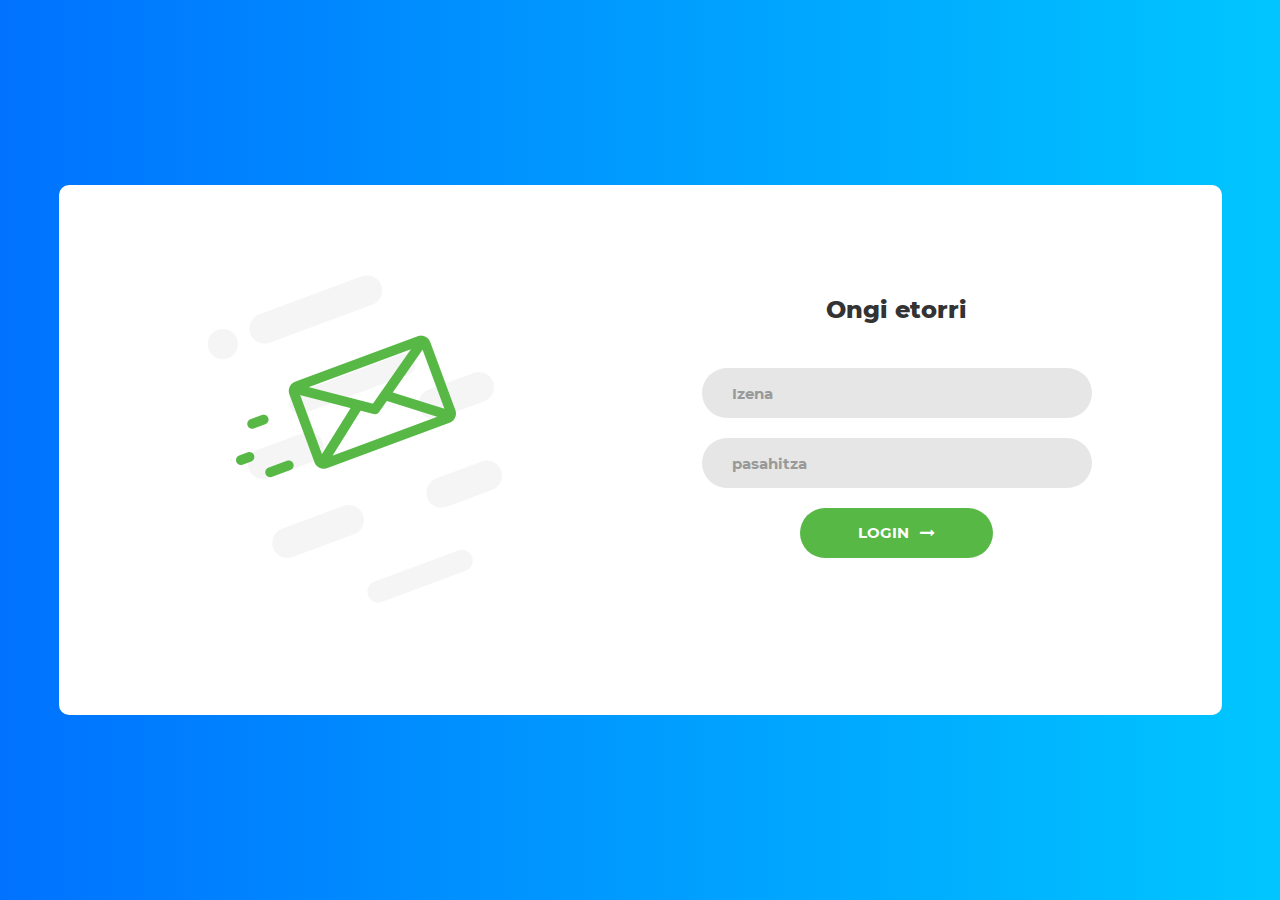
<file: ContactFrom_v1/index.html>
<!DOCTYPE html>
<html lang="en">
<head>
	<title>Contact V1</title>
	<meta charset="UTF-8">
	<meta name="viewport" content="width=device-width, initial-scale=1">
<!--===============================================================================================-->
	<link rel="icon" type="image/png" href="images/icons/favicon.ico"/>
<!--===============================================================================================-->
	<link rel="stylesheet" type="text/css" href="vendor/bootstrap/css/bootstrap.min.css">
<!--===============================================================================================-->
	<link rel="stylesheet" type="text/css" href="fonts/font-awesome-4.7.0/css/font-awesome.min.css">
<!--===============================================================================================-->
	<link rel="stylesheet" type="text/css" href="vendor/animate/animate.css">
<!--===============================================================================================-->
	<link rel="stylesheet" type="text/css" href="vendor/css-hamburgers/hamburgers.min.css">
<!--===============================================================================================-->
	<link rel="stylesheet" type="text/css" href="vendor/select2/select2.min.css">
<!--===============================================================================================-->
	<link rel="stylesheet" type="text/css" href="css/util.css">
	<link rel="stylesheet" type="text/css" href="css/main.css">
<!--===============================================================================================-->
</head>
<body>

	<div class="contact1">
		<div class="container-contact1">
			<div class="contact1-pic js-tilt" data-tilt>
				<img src="images/img-01.png" alt="IMG">
			</div>

			<form class="contact1-form validate-form" action=log.php method="POST">
				<span class="contact1-form-title">
					Ongi etorri
				</span>

				<div class="wrap-input1 validate-input" data-validate = "Name is required">
					<input class="input1" type="text" name="name" placeholder="Izena">
					<span class="shadow-input1"></span>
				</div>



				<div class="wrap-input1 validate-input" data-validate = "Pass is required">
					<input class="input1" type="password" name="password" placeholder="pasahitza">
					<span class="shadow-input1"></span>
				</div>

				<div class="container-contact1-form-btn">
					<button class="contact1-form-btn">
						<span>
							LOGIN
							<i class="fa fa-long-arrow-right" aria-hidden="true"></i>
						</span>
					</button>
				</div>
				<br>
			</form>
		
			<div id="error" class="error">Usuario o contraseña inválidos</div>
		</div>
	</div>




<!--===============================================================================================-->
	<script src="vendor/jquery/jquery-3.2.1.min.js"></script>
<!--===============================================================================================-->
	<script src="vendor/bootstrap/js/popper.js"></script>
	<script src="vendor/bootstrap/js/bootstrap.min.js"></script>
<!--===============================================================================================-->
	<script src="vendor/select2/select2.min.js"></script>
<!--===============================================================================================-->
	<script src="vendor/tilt/tilt.jquery.min.js"></script>
	<script >
		$('.js-tilt').tilt({
			scale: 1.1
		})
	</script>

<!-- Global site tag (gtag.js) - Google Analytics -->
<script async src="https://www.googletagmanager.com/gtag/js?id=UA-23581568-13"></script>
<script>
  window.dataLayer = window.dataLayer || [];
  function gtag(){dataLayer.push(arguments);}
  gtag('js', new Date());

  gtag('config', 'UA-23581568-13');
</script>

<!--===============================================================================================-->
	<script src="js/main.js"></script>


<!-- mi txapuza-->
<script>
if (window.location.search.substring(1) == "error=1") {
	//alert("error");
	document.getElementById("error").style.visibility = "visible";
}
</script>
</body>
</html>
</file>
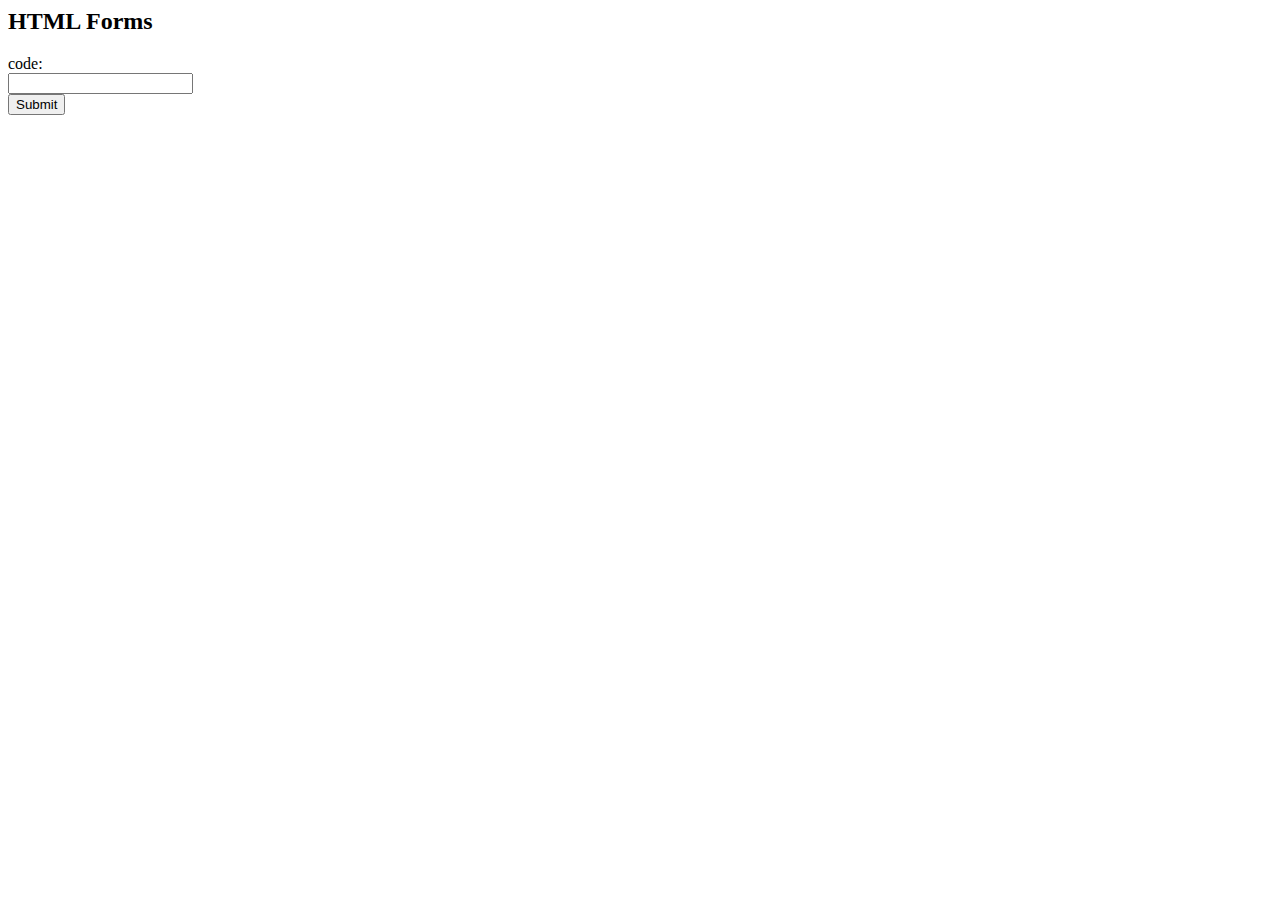
<file: formularioKK.html>
<html>
<body>

<h2>HTML Forms</h2>

<form action="registered.php" method="POST">
  code:<br>
  <input type="text" name="code">
  <br>
  <input type="submit" value="Submit">
</form> 



</body>
</html>
</file>
<file: ContactFrom_v1/css/util.css>
/*[ FONT SIZE ]
///////////////////////////////////////////////////////////
*/
.fs-1 {font-size: 1px;}
.fs-2 {font-size: 2px;}
.fs-3 {font-size: 3px;}
.fs-4 {font-size: 4px;}
.fs-5 {font-size: 5px;}
.fs-6 {font-size: 6px;}
.fs-7 {font-size: 7px;}
.fs-8 {font-size: 8px;}
.fs-9 {font-size: 9px;}
.fs-10 {font-size: 10px;}
.fs-11 {font-size: 11px;}
.fs-12 {font-size: 12px;}
.fs-13 {font-size: 13px;}
.fs-14 {font-size: 14px;}
.fs-15 {font-size: 15px;}
.fs-16 {font-size: 16px;}
.fs-17 {font-size: 17px;}
.fs-18 {font-size: 18px;}
.fs-19 {font-size: 19px;}
.fs-20 {font-size: 20px;}
.fs-21 {font-size: 21px;}
.fs-22 {font-size: 22px;}
.fs-23 {font-size: 23px;}
.fs-24 {font-size: 24px;}
.fs-25 {font-size: 25px;}
.fs-26 {font-size: 26px;}
.fs-27 {font-size: 27px;}
.fs-28 {font-size: 28px;}
.fs-29 {font-size: 29px;}
.fs-30 {font-size: 30px;}
.fs-31 {font-size: 31px;}
.fs-32 {font-size: 32px;}
.fs-33 {font-size: 33px;}
.fs-34 {font-size: 34px;}
.fs-35 {font-size: 35px;}
.fs-36 {font-size: 36px;}
.fs-37 {font-size: 37px;}
.fs-38 {font-size: 38px;}
.fs-39 {font-size: 39px;}
.fs-40 {font-size: 40px;}
.fs-41 {font-size: 41px;}
.fs-42 {font-size: 42px;}
.fs-43 {font-size: 43px;}
.fs-44 {font-size: 44px;}
.fs-45 {font-size: 45px;}
.fs-46 {font-size: 46px;}
.fs-47 {font-size: 47px;}
.fs-48 {font-size: 48px;}
.fs-49 {font-size: 49px;}
.fs-50 {font-size: 50px;}
.fs-51 {font-size: 51px;}
.fs-52 {font-size: 52px;}
.fs-53 {font-size: 53px;}
.fs-54 {font-size: 54px;}
.fs-55 {font-size: 55px;}
.fs-56 {font-size: 56px;}
.fs-57 {font-size: 57px;}
.fs-58 {font-size: 58px;}
.fs-59 {font-size: 59px;}
.fs-60 {font-size: 60px;}
.fs-61 {font-size: 61px;}
.fs-62 {font-size: 62px;}
.fs-63 {font-size: 63px;}
.fs-64 {font-size: 64px;}
.fs-65 {font-size: 65px;}
.fs-66 {font-size: 66px;}
.fs-67 {font-size: 67px;}
.fs-68 {font-size: 68px;}
.fs-69 {font-size: 69px;}
.fs-70 {font-size: 70px;}
.fs-71 {font-size: 71px;}
.fs-72 {font-size: 72px;}
.fs-73 {font-size: 73px;}
.fs-74 {font-size: 74px;}
.fs-75 {font-size: 75px;}
.fs-76 {font-size: 76px;}
.fs-77 {font-size: 77px;}
.fs-78 {font-size: 78px;}
.fs-79 {font-size: 79px;}
.fs-80 {font-size: 80px;}
.fs-81 {font-size: 81px;}
.fs-82 {font-size: 82px;}
.fs-83 {font-size: 83px;}
.fs-84 {font-size: 84px;}
.fs-85 {font-size: 85px;}
.fs-86 {font-size: 86px;}
.fs-87 {font-size: 87px;}
.fs-88 {font-size: 88px;}
.fs-89 {font-size: 89px;}
.fs-90 {font-size: 90px;}
.fs-91 {font-size: 91px;}
.fs-92 {font-size: 92px;}
.fs-93 {font-size: 93px;}
.fs-94 {font-size: 94px;}
.fs-95 {font-size: 95px;}
.fs-96 {font-size: 96px;}
.fs-97 {font-size: 97px;}
.fs-98 {font-size: 98px;}
.fs-99 {font-size: 99px;}
.fs-100 {font-size: 100px;}
.fs-101 {font-size: 101px;}
.fs-102 {font-size: 102px;}
.fs-103 {font-size: 103px;}
.fs-104 {font-size: 104px;}
.fs-105 {font-size: 105px;}
.fs-106 {font-size: 106px;}
.fs-107 {font-size: 107px;}
.fs-108 {font-size: 108px;}
.fs-109 {font-size: 109px;}
.fs-110 {font-size: 110px;}
.fs-111 {font-size: 111px;}
.fs-112 {font-size: 112px;}
.fs-113 {font-size: 113px;}
.fs-114 {font-size: 114px;}
.fs-115 {font-size: 115px;}
.fs-116 {font-size: 116px;}
.fs-117 {font-size: 117px;}
.fs-118 {font-size: 118px;}
.fs-119 {font-size: 119px;}
.fs-120 {font-size: 120px;}
.fs-121 {font-size: 121px;}
.fs-122 {font-size: 122px;}
.fs-123 {font-size: 123px;}
.fs-124 {font-size: 124px;}
.fs-125 {font-size: 125px;}
.fs-126 {font-size: 126px;}
.fs-127 {font-size: 127px;}
.fs-128 {font-size: 128px;}
.fs-129 {font-size: 129px;}
.fs-130 {font-size: 130px;}
.fs-131 {font-size: 131px;}
.fs-132 {font-size: 132px;}
.fs-133 {font-size: 133px;}
.fs-134 {font-size: 134px;}
.fs-135 {font-size: 135px;}
.fs-136 {font-size: 136px;}
.fs-137 {font-size: 137px;}
.fs-138 {font-size: 138px;}
.fs-139 {font-size: 139px;}
.fs-140 {font-size: 140px;}
.fs-141 {font-size: 141px;}
.fs-142 {font-size: 142px;}
.fs-143 {font-size: 143px;}
.fs-144 {font-size: 144px;}
.fs-145 {font-size: 145px;}
.fs-146 {font-size: 146px;}
.fs-147 {font-size: 147px;}
.fs-148 {font-size: 148px;}
.fs-149 {font-size: 149px;}
.fs-150 {font-size: 150px;}
.fs-151 {font-size: 151px;}
.fs-152 {font-size: 152px;}
.fs-153 {font-size: 153px;}
.fs-154 {font-size: 154px;}
.fs-155 {font-size: 155px;}
.fs-156 {font-size: 156px;}
.fs-157 {font-size: 157px;}
.fs-158 {font-size: 158px;}
.fs-159 {font-size: 159px;}
.fs-160 {font-size: 160px;}
.fs-161 {font-size: 161px;}
.fs-162 {font-size: 162px;}
.fs-163 {font-size: 163px;}
.fs-164 {font-size: 164px;}
.fs-165 {font-size: 165px;}
.fs-166 {font-size: 166px;}
.fs-167 {font-size: 167px;}
.fs-168 {font-size: 168px;}
.fs-169 {font-size: 169px;}
.fs-170 {font-size: 170px;}
.fs-171 {font-size: 171px;}
.fs-172 {font-size: 172px;}
.fs-173 {font-size: 173px;}
.fs-174 {font-size: 174px;}
.fs-175 {font-size: 175px;}
.fs-176 {font-size: 176px;}
.fs-177 {font-size: 177px;}
.fs-178 {font-size: 178px;}
.fs-179 {font-size: 179px;}
.fs-180 {font-size: 180px;}
.fs-181 {font-size: 181px;}
.fs-182 {font-size: 182px;}
.fs-183 {font-size: 183px;}
.fs-184 {font-size: 184px;}
.fs-185 {font-size: 185px;}
.fs-186 {font-size: 186px;}
.fs-187 {font-size: 187px;}
.fs-188 {font-size: 188px;}
.fs-189 {font-size: 189px;}
.fs-190 {font-size: 190px;}
.fs-191 {font-size: 191px;}
.fs-192 {font-size: 192px;}
.fs-193 {font-size: 193px;}
.fs-194 {font-size: 194px;}
.fs-195 {font-size: 195px;}
.fs-196 {font-size: 196px;}
.fs-197 {font-size: 197px;}
.fs-198 {font-size: 198px;}
.fs-199 {font-size: 199px;}
.fs-200 {font-size: 200px;}

/*[ PADDING ]
///////////////////////////////////////////////////////////
*/
.p-t-0 {padding-top: 0px;}
.p-t-1 {padding-top: 1px;}
.p-t-2 {padding-top: 2px;}
.p-t-3 {padding-top: 3px;}
.p-t-4 {padding-top: 4px;}
.p-t-5 {padding-top: 5px;}
.p-t-6 {padding-top: 6px;}
.p-t-7 {padding-top: 7px;}
.p-t-8 {padding-top: 8px;}
.p-t-9 {padding-top: 9px;}
.p-t-10 {padding-top: 10px;}
.p-t-11 {padding-top: 11px;}
.p-t-12 {padding-top: 12px;}
.p-t-13 {padding-top: 13px;}
.p-t-14 {padding-top: 14px;}
.p-t-15 {padding-top: 15px;}
.p-t-16 {padding-top: 16px;}
.p-t-17 {padding-top: 17px;}
.p-t-18 {padding-top: 18px;}
.p-t-19 {padding-top: 19px;}
.p-t-20 {padding-top: 20px;}
.p-t-21 {padding-top: 21px;}
.p-t-22 {padding-top: 22px;}
.p-t-23 {padding-top: 23px;}
.p-t-24 {padding-top: 24px;}
.p-t-25 {padding-top: 25px;}
.p-t-26 {padding-top: 26px;}
.p-t-27 {padding-top: 27px;}
.p-t-28 {padding-top: 28px;}
.p-t-29 {padding-top: 29px;}
.p-t-30 {padding-top: 30px;}
.p-t-31 {padding-top: 31px;}
.p-t-32 {padding-top: 32px;}
.p-t-33 {padding-top: 33px;}
.p-t-34 {padding-top: 34px;}
.p-t-35 {padding-top: 35px;}
.p-t-36 {padding-top: 36px;}
.p-t-37 {padding-top: 37px;}
.p-t-38 {padding-top: 38px;}
.p-t-39 {padding-top: 39px;}
.p-t-40 {padding-top: 40px;}
.p-t-41 {padding-top: 41px;}
.p-t-42 {padding-top: 42px;}
.p-t-43 {padding-top: 43px;}
.p-t-44 {padding-top: 44px;}
.p-t-45 {padding-top: 45px;}
.p-t-46 {padding-top: 46px;}
.p-t-47 {padding-top: 47px;}
.p-t-48 {padding-top: 48px;}
.p-t-49 {padding-top: 49px;}
.p-t-50 {padding-top: 50px;}
.p-t-51 {padding-top: 51px;}
.p-t-52 {padding-top: 52px;}
.p-t-53 {padding-top: 53px;}
.p-t-54 {padding-top: 54px;}
.p-t-55 {padding-top: 55px;}
.p-t-56 {padding-top: 56px;}
.p-t-57 {padding-top: 57px;}
.p-t-58 {padding-top: 58px;}
.p-t-59 {padding-top: 59px;}
.p-t-60 {padding-top: 60px;}
.p-t-61 {padding-top: 61px;}
.p-t-62 {padding-top: 62px;}
.p-t-63 {padding-top: 63px;}
.p-t-64 {padding-top: 64px;}
.p-t-65 {padding-top: 65px;}
.p-t-66 {padding-top: 66px;}
.p-t-67 {padding-top: 67px;}
.p-t-68 {padding-top: 68px;}
.p-t-69 {padding-top: 69px;}
.p-t-70 {padding-top: 70px;}
.p-t-71 {padding-top: 71px;}
.p-t-72 {padding-top: 72px;}
.p-t-73 {padding-top: 73px;}
.p-t-74 {padding-top: 74px;}
.p-t-75 {padding-top: 75px;}
.p-t-76 {padding-top: 76px;}
.p-t-77 {padding-top: 77px;}
.p-t-78 {padding-top: 78px;}
.p-t-79 {padding-top: 79px;}
.p-t-80 {padding-top: 80px;}
.p-t-81 {padding-top: 81px;}
.p-t-82 {padding-top: 82px;}
.p-t-83 {padding-top: 83px;}
.p-t-84 {padding-top: 84px;}
.p-t-85 {padding-top: 85px;}
.p-t-86 {padding-top: 86px;}
.p-t-87 {padding-top: 87px;}
.p-t-88 {padding-top: 88px;}
.p-t-89 {padding-top: 89px;}
.p-t-90 {padding-top: 90px;}
.p-t-91 {padding-top: 91px;}
.p-t-92 {padding-top: 92px;}
.p-t-93 {padding-top: 93px;}
.p-t-94 {padding-top: 94px;}
.p-t-95 {padding-top: 95px;}
.p-t-96 {padding-top: 96px;}
.p-t-97 {padding-top: 97px;}
.p-t-98 {padding-top: 98px;}
.p-t-99 {padding-top: 99px;}
.p-t-100 {padding-top: 100px;}
.p-t-101 {padding-top: 101px;}
.p-t-102 {padding-top: 102px;}
.p-t-103 {padding-top: 103px;}
.p-t-104 {padding-top: 104px;}
.p-t-105 {padding-top: 105px;}
.p-t-106 {padding-top: 106px;}
.p-t-107 {padding-top: 107px;}
.p-t-108 {padding-top: 108px;}
.p-t-109 {padding-top: 109px;}
.p-t-110 {padding-top: 110px;}
.p-t-111 {padding-top: 111px;}
.p-t-112 {padding-top: 112px;}
.p-t-113 {padding-top: 113px;}
.p-t-114 {padding-top: 114px;}
.p-t-115 {padding-top: 115px;}
.p-t-116 {padding-top: 116px;}
.p-t-117 {padding-top: 117px;}
.p-t-118 {padding-top: 118px;}
.p-t-119 {padding-top: 119px;}
.p-t-120 {padding-top: 120px;}
.p-t-121 {padding-top: 121px;}
.p-t-122 {padding-top: 122px;}
.p-t-123 {padding-top: 123px;}
.p-t-124 {padding-top: 124px;}
.p-t-125 {padding-top: 125px;}
.p-t-126 {padding-top: 126px;}
.p-t-127 {padding-top: 127px;}
.p-t-128 {padding-top: 128px;}
.p-t-129 {padding-top: 129px;}
.p-t-130 {padding-top: 130px;}
.p-t-131 {padding-top: 131px;}
.p-t-132 {padding-top: 132px;}
.p-t-133 {padding-top: 133px;}
.p-t-134 {padding-top: 134px;}
.p-t-135 {padding-top: 135px;}
.p-t-136 {padding-top: 136px;}
.p-t-137 {padding-top: 137px;}
.p-t-138 {padding-top: 138px;}
.p-t-139 {padding-top: 139px;}
.p-t-140 {padding-top: 140px;}
.p-t-141 {padding-top: 141px;}
.p-t-142 {padding-top: 142px;}
.p-t-143 {padding-top: 143px;}
.p-t-144 {padding-top: 144px;}
.p-t-145 {padding-top: 145px;}
.p-t-146 {padding-top: 146px;}
.p-t-147 {padding-top: 147px;}
.p-t-148 {padding-top: 148px;}
.p-t-149 {padding-top: 149px;}
.p-t-150 {padding-top: 150px;}
.p-t-151 {padding-top: 151px;}
.p-t-152 {padding-top: 152px;}
.p-t-153 {padding-top: 153px;}
.p-t-154 {padding-top: 154px;}
.p-t-155 {padding-top: 155px;}
.p-t-156 {padding-top: 156px;}
.p-t-157 {padding-top: 157px;}
.p-t-158 {padding-top: 158px;}
.p-t-159 {padding-top: 159px;}
.p-t-160 {padding-top: 160px;}
.p-t-161 {padding-top: 161px;}
.p-t-162 {padding-top: 162px;}
.p-t-163 {padding-top: 163px;}
.p-t-164 {padding-top: 164px;}
.p-t-165 {padding-top: 165px;}
.p-t-166 {padding-top: 166px;}
.p-t-167 {padding-top: 167px;}
.p-t-168 {padding-top: 168px;}
.p-t-169 {padding-top: 169px;}
.p-t-170 {padding-top: 170px;}
.p-t-171 {padding-top: 171px;}
.p-t-172 {padding-top: 172px;}
.p-t-173 {padding-top: 173px;}
.p-t-174 {padding-top: 174px;}
.p-t-175 {padding-top: 175px;}
.p-t-176 {padding-top: 176px;}
.p-t-177 {padding-top: 177px;}
.p-t-178 {padding-top: 178px;}
.p-t-179 {padding-top: 179px;}
.p-t-180 {padding-top: 180px;}
.p-t-181 {padding-top: 181px;}
.p-t-182 {padding-top: 182px;}
.p-t-183 {padding-top: 183px;}
.p-t-184 {padding-top: 184px;}
.p-t-185 {padding-top: 185px;}
.p-t-186 {padding-top: 186px;}
.p-t-187 {padding-top: 187px;}
.p-t-188 {padding-top: 188px;}
.p-t-189 {padding-top: 189px;}
.p-t-190 {padding-top: 190px;}
.p-t-191 {padding-top: 191px;}
.p-t-192 {padding-top: 192px;}
.p-t-193 {padding-top: 193px;}
.p-t-194 {padding-top: 194px;}
.p-t-195 {padding-top: 195px;}
.p-t-196 {padding-top: 196px;}
.p-t-197 {padding-top: 197px;}
.p-t-198 {padding-top: 198px;}
.p-t-199 {padding-top: 199px;}
.p-t-200 {padding-top: 200px;}
.p-t-201 {padding-top: 201px;}
.p-t-202 {padding-top: 202px;}
.p-t-203 {padding-top: 203px;}
.p-t-204 {padding-top: 204px;}
.p-t-205 {padding-top: 205px;}
.p-t-206 {padding-top: 206px;}
.p-t-207 {padding-top: 207px;}
.p-t-208 {padding-top: 208px;}
.p-t-209 {padding-top: 209px;}
.p-t-210 {padding-top: 210px;}
.p-t-211 {padding-top: 211px;}
.p-t-212 {padding-top: 212px;}
.p-t-213 {padding-top: 213px;}
.p-t-214 {padding-top: 214px;}
.p-t-215 {padding-top: 215px;}
.p-t-216 {padding-top: 216px;}
.p-t-217 {padding-top: 217px;}
.p-t-218 {padding-top: 218px;}
.p-t-219 {padding-top: 219px;}
.p-t-220 {padding-top: 220px;}
.p-t-221 {padding-top: 221px;}
.p-t-222 {padding-top: 222px;}
.p-t-223 {padding-top: 223px;}
.p-t-224 {padding-top: 224px;}
.p-t-225 {padding-top: 225px;}
.p-t-226 {padding-top: 226px;}
.p-t-227 {padding-top: 227px;}
.p-t-228 {padding-top: 228px;}
.p-t-229 {padding-top: 229px;}
.p-t-230 {padding-top: 230px;}
.p-t-231 {padding-top: 231px;}
.p-t-232 {padding-top: 232px;}
.p-t-233 {padding-top: 233px;}
.p-t-234 {padding-top: 234px;}
.p-t-235 {padding-top: 235px;}
.p-t-236 {padding-top: 236px;}
.p-t-237 {padding-top: 237px;}
.p-t-238 {padding-top: 238px;}
.p-t-239 {padding-top: 239px;}
.p-t-240 {padding-top: 240px;}
.p-t-241 {padding-top: 241px;}
.p-t-242 {padding-top: 242px;}
.p-t-243 {padding-top: 243px;}
.p-t-244 {padding-top: 244px;}
.p-t-245 {padding-top: 245px;}
.p-t-246 {padding-top: 246px;}
.p-t-247 {padding-top: 247px;}
.p-t-248 {padding-top: 248px;}
.p-t-249 {padding-top: 249px;}
.p-t-250 {padding-top: 250px;}
.p-b-0 {padding-bottom: 0px;}
.p-b-1 {padding-bottom: 1px;}
.p-b-2 {padding-bottom: 2px;}
.p-b-3 {padding-bottom: 3px;}
.p-b-4 {padding-bottom: 4px;}
.p-b-5 {padding-bottom: 5px;}
.p-b-6 {padding-bottom: 6px;}
.p-b-7 {padding-bottom: 7px;}
.p-b-8 {padding-bottom: 8px;}
.p-b-9 {padding-bottom: 9px;}
.p-b-10 {padding-bottom: 10px;}
.p-b-11 {padding-bottom: 11px;}
.p-b-12 {padding-bottom: 12px;}
.p-b-13 {padding-bottom: 13px;}
.p-b-14 {padding-bottom: 14px;}
.p-b-15 {padding-bottom: 15px;}
.p-b-16 {padding-bottom: 16px;}
.p-b-17 {padding-bottom: 17px;}
.p-b-18 {padding-bottom: 18px;}
.p-b-19 {padding-bottom: 19px;}
.p-b-20 {padding-bottom: 20px;}
.p-b-21 {padding-bottom: 21px;}
.p-b-22 {padding-bottom: 22px;}
.p-b-23 {padding-bottom: 23px;}
.p-b-24 {padding-bottom: 24px;}
.p-b-25 {padding-bottom: 25px;}
.p-b-26 {padding-bottom: 26px;}
.p-b-27 {padding-bottom: 27px;}
.p-b-28 {padding-bottom: 28px;}
.p-b-29 {padding-bottom: 29px;}
.p-b-30 {padding-bottom: 30px;}
.p-b-31 {padding-bottom: 31px;}
.p-b-32 {padding-bottom: 32px;}
.p-b-33 {padding-bottom: 33px;}
.p-b-34 {padding-bottom: 34px;}
.p-b-35 {padding-bottom: 35px;}
.p-b-36 {padding-bottom: 36px;}
.p-b-37 {padding-bottom: 37px;}
.p-b-38 {padding-bottom: 38px;}
.p-b-39 {padding-bottom: 39px;}
.p-b-40 {padding-bottom: 40px;}
.p-b-41 {padding-bottom: 41px;}
.p-b-42 {padding-bottom: 42px;}
.p-b-43 {padding-bottom: 43px;}
.p-b-44 {padding-bottom: 44px;}
.p-b-45 {padding-bottom: 45px;}
.p-b-46 {padding-bottom: 46px;}
.p-b-47 {padding-bottom: 47px;}
.p-b-48 {padding-bottom: 48px;}
.p-b-49 {padding-bottom: 49px;}
.p-b-50 {padding-bottom: 50px;}
.p-b-51 {padding-bottom: 51px;}
.p-b-52 {padding-bottom: 52px;}
.p-b-53 {padding-bottom: 53px;}
.p-b-54 {padding-bottom: 54px;}
.p-b-55 {padding-bottom: 55px;}
.p-b-56 {padding-bottom: 56px;}
.p-b-57 {padding-bottom: 57px;}
.p-b-58 {padding-bottom: 58px;}
.p-b-59 {padding-bottom: 59px;}
.p-b-60 {padding-bottom: 60px;}
.p-b-61 {padding-bottom: 61px;}
.p-b-62 {padding-bottom: 62px;}
.p-b-63 {padding-bottom: 63px;}
.p-b-64 {padding-bottom: 64px;}
.p-b-65 {padding-bottom: 65px;}
.p-b-66 {padding-bottom: 66px;}
.p-b-67 {padding-bottom: 67px;}
.p-b-68 {padding-bottom: 68px;}
.p-b-69 {padding-bottom: 69px;}
.p-b-70 {padding-bottom: 70px;}
.p-b-71 {padding-bottom: 71px;}
.p-b-72 {padding-bottom: 72px;}
.p-b-73 {padding-bottom: 73px;}
.p-b-74 {padding-bottom: 74px;}
.p-b-75 {padding-bottom: 75px;}
.p-b-76 {padding-bottom: 76px;}
.p-b-77 {padding-bottom: 77px;}
.p-b-78 {padding-bottom: 78px;}
.p-b-79 {padding-bottom: 79px;}
.p-b-80 {padding-bottom: 80px;}
.p-b-81 {padding-bottom: 81px;}
.p-b-82 {padding-bottom: 82px;}
.p-b-83 {padding-bottom: 83px;}
.p-b-84 {padding-bottom: 84px;}
.p-b-85 {padding-bottom: 85px;}
.p-b-86 {padding-bottom: 86px;}
.p-b-87 {padding-bottom: 87px;}
.p-b-88 {padding-bottom: 88px;}
.p-b-89 {padding-bottom: 89px;}
.p-b-90 {padding-bottom: 90px;}
.p-b-91 {padding-bottom: 91px;}
.p-b-92 {padding-bottom: 92px;}
.p-b-93 {padding-bottom: 93px;}
.p-b-94 {padding-bottom: 94px;}
.p-b-95 {padding-bottom: 95px;}
.p-b-96 {padding-bottom: 96px;}
.p-b-97 {padding-bottom: 97px;}
.p-b-98 {padding-bottom: 98px;}
.p-b-99 {padding-bottom: 99px;}
.p-b-100 {padding-bottom: 100px;}
.p-b-101 {padding-bottom: 101px;}
.p-b-102 {padding-bottom: 102px;}
.p-b-103 {padding-bottom: 103px;}
.p-b-104 {padding-bottom: 104px;}
.p-b-105 {padding-bottom: 105px;}
.p-b-106 {padding-bottom: 106px;}
.p-b-107 {padding-bottom: 107px;}
.p-b-108 {padding-bottom: 108px;}
.p-b-109 {padding-bottom: 109px;}
.p-b-110 {padding-bottom: 110px;}
.p-b-111 {padding-bottom: 111px;}
.p-b-112 {padding-bottom: 112px;}
.p-b-113 {padding-bottom: 113px;}
.p-b-114 {padding-bottom: 114px;}
.p-b-115 {padding-bottom: 115px;}
.p-b-116 {padding-bottom: 116px;}
.p-b-117 {padding-bottom: 117px;}
.p-b-118 {padding-bottom: 118px;}
.p-b-119 {padding-bottom: 119px;}
.p-b-120 {padding-bottom: 120px;}
.p-b-121 {padding-bottom: 121px;}
.p-b-122 {padding-bottom: 122px;}
.p-b-123 {padding-bottom: 123px;}
.p-b-124 {padding-bottom: 124px;}
.p-b-125 {padding-bottom: 125px;}
.p-b-126 {padding-bottom: 126px;}
.p-b-127 {padding-bottom: 127px;}
.p-b-128 {padding-bottom: 128px;}
.p-b-129 {padding-bottom: 129px;}
.p-b-130 {padding-bottom: 130px;}
.p-b-131 {padding-bottom: 131px;}
.p-b-132 {padding-bottom: 132px;}
.p-b-133 {padding-bottom: 133px;}
.p-b-134 {padding-bottom: 134px;}
.p-b-135 {padding-bottom: 135px;}
.p-b-136 {padding-bottom: 136px;}
.p-b-137 {padding-bottom: 137px;}
.p-b-138 {padding-bottom: 138px;}
.p-b-139 {padding-bottom: 139px;}
.p-b-140 {padding-bottom: 140px;}
.p-b-141 {padding-bottom: 141px;}
.p-b-142 {padding-bottom: 142px;}
.p-b-143 {padding-bottom: 143px;}
.p-b-144 {padding-bottom: 144px;}
.p-b-145 {padding-bottom: 145px;}
.p-b-146 {padding-bottom: 146px;}
.p-b-147 {padding-bottom: 147px;}
.p-b-148 {padding-bottom: 148px;}
.p-b-149 {padding-bottom: 149px;}
.p-b-150 {padding-bottom: 150px;}
.p-b-151 {padding-bottom: 151px;}
.p-b-152 {padding-bottom: 152px;}
.p-b-153 {padding-bottom: 153px;}
.p-b-154 {padding-bottom: 154px;}
.p-b-155 {padding-bottom: 155px;}
.p-b-156 {padding-bottom: 156px;}
.p-b-157 {padding-bottom: 157px;}
.p-b-158 {padding-bottom: 158px;}
.p-b-159 {padding-bottom: 159px;}
.p-b-160 {padding-bottom: 160px;}
.p-b-161 {padding-bottom: 161px;}
.p-b-162 {padding-bottom: 162px;}
.p-b-163 {padding-bottom: 163px;}
.p-b-164 {padding-bottom: 164px;}
.p-b-165 {padding-bottom: 165px;}
.p-b-166 {padding-bottom: 166px;}
.p-b-167 {padding-bottom: 167px;}
.p-b-168 {padding-bottom: 168px;}
.p-b-169 {padding-bottom: 169px;}
.p-b-170 {padding-bottom: 170px;}
.p-b-171 {padding-bottom: 171px;}
.p-b-172 {padding-bottom: 172px;}
.p-b-173 {padding-bottom: 173px;}
.p-b-174 {padding-bottom: 174px;}
.p-b-175 {padding-bottom: 175px;}
.p-b-176 {padding-bottom: 176px;}
.p-b-177 {padding-bottom: 177px;}
.p-b-178 {padding-bottom: 178px;}
.p-b-179 {padding-bottom: 179px;}
.p-b-180 {padding-bottom: 180px;}
.p-b-181 {padding-bottom: 181px;}
.p-b-182 {padding-bottom: 182px;}
.p-b-183 {padding-bottom: 183px;}
.p-b-184 {padding-bottom: 184px;}
.p-b-185 {padding-bottom: 185px;}
.p-b-186 {padding-bottom: 186px;}
.p-b-187 {padding-bottom: 187px;}
.p-b-188 {padding-bottom: 188px;}
.p-b-189 {padding-bottom: 189px;}
.p-b-190 {padding-bottom: 190px;}
.p-b-191 {padding-bottom: 191px;}
.p-b-192 {padding-bottom: 192px;}
.p-b-193 {padding-bottom: 193px;}
.p-b-194 {padding-bottom: 194px;}
.p-b-195 {padding-bottom: 195px;}
.p-b-196 {padding-bottom: 196px;}
.p-b-197 {padding-bottom: 197px;}
.p-b-198 {padding-bottom: 198px;}
.p-b-199 {padding-bottom: 199px;}
.p-b-200 {padding-bottom: 200px;}
.p-b-201 {padding-bottom: 201px;}
.p-b-202 {padding-bottom: 202px;}
.p-b-203 {padding-bottom: 203px;}
.p-b-204 {padding-bottom: 204px;}
.p-b-205 {padding-bottom: 205px;}
.p-b-206 {padding-bottom: 206px;}
.p-b-207 {padding-bottom: 207px;}
.p-b-208 {padding-bottom: 208px;}
.p-b-209 {padding-bottom: 209px;}
.p-b-210 {padding-bottom: 210px;}
.p-b-211 {padding-bottom: 211px;}
.p-b-212 {padding-bottom: 212px;}
.p-b-213 {padding-bottom: 213px;}
.p-b-214 {padding-bottom: 214px;}
.p-b-215 {padding-bottom: 215px;}
.p-b-216 {padding-bottom: 216px;}
.p-b-217 {padding-bottom: 217px;}
.p-b-218 {padding-bottom: 218px;}
.p-b-219 {padding-bottom: 219px;}
.p-b-220 {padding-bottom: 220px;}
.p-b-221 {padding-bottom: 221px;}
.p-b-222 {padding-bottom: 222px;}
.p-b-223 {padding-bottom: 223px;}
.p-b-224 {padding-bottom: 224px;}
.p-b-225 {padding-bottom: 225px;}
.p-b-226 {padding-bottom: 226px;}
.p-b-227 {padding-bottom: 227px;}
.p-b-228 {padding-bottom: 228px;}
.p-b-229 {padding-bottom: 229px;}
.p-b-230 {padding-bottom: 230px;}
.p-b-231 {padding-bottom: 231px;}
.p-b-232 {padding-bottom: 232px;}
.p-b-233 {padding-bottom: 233px;}
.p-b-234 {padding-bottom: 234px;}
.p-b-235 {padding-bottom: 235px;}
.p-b-236 {padding-bottom: 236px;}
.p-b-237 {padding-bottom: 237px;}
.p-b-238 {padding-bottom: 238px;}
.p-b-239 {padding-bottom: 239px;}
.p-b-240 {padding-bottom: 240px;}
.p-b-241 {padding-bottom: 241px;}
.p-b-242 {padding-bottom: 242px;}
.p-b-243 {padding-bottom: 243px;}
.p-b-244 {padding-bottom: 244px;}
.p-b-245 {padding-bottom: 245px;}
.p-b-246 {padding-bottom: 246px;}
.p-b-247 {padding-bottom: 247px;}
.p-b-248 {padding-bottom: 248px;}
.p-b-249 {padding-bottom: 249px;}
.p-b-250 {padding-bottom: 250px;}
.p-l-0 {padding-left: 0px;}
.p-l-1 {padding-left: 1px;}
.p-l-2 {padding-left: 2px;}
.p-l-3 {padding-left: 3px;}
.p-l-4 {padding-left: 4px;}
.p-l-5 {padding-left: 5px;}
.p-l-6 {padding-left: 6px;}
.p-l-7 {padding-left: 7px;}
.p-l-8 {padding-left: 8px;}
.p-l-9 {padding-left: 9px;}
.p-l-10 {padding-left: 10px;}
.p-l-11 {padding-left: 11px;}
.p-l-12 {padding-left: 12px;}
.p-l-13 {padding-left: 13px;}
.p-l-14 {padding-left: 14px;}
.p-l-15 {padding-left: 15px;}
.p-l-16 {padding-left: 16px;}
.p-l-17 {padding-left: 17px;}
.p-l-18 {padding-left: 18px;}
.p-l-19 {padding-left: 19px;}
.p-l-20 {padding-left: 20px;}
.p-l-21 {padding-left: 21px;}
.p-l-22 {padding-left: 22px;}
.p-l-23 {padding-left: 23px;}
.p-l-24 {padding-left: 24px;}
.p-l-25 {padding-left: 25px;}
.p-l-26 {padding-left: 26px;}
.p-l-27 {padding-left: 27px;}
.p-l-28 {padding-left: 28px;}
.p-l-29 {padding-left: 29px;}
.p-l-30 {padding-left: 30px;}
.p-l-31 {padding-left: 31px;}
.p-l-32 {padding-left: 32px;}
.p-l-33 {padding-left: 33px;}
.p-l-34 {padding-left: 34px;}
.p-l-35 {padding-left: 35px;}
.p-l-36 {padding-left: 36px;}
.p-l-37 {padding-left: 37px;}
.p-l-38 {padding-left: 38px;}
.p-l-39 {padding-left: 39px;}
.p-l-40 {padding-left: 40px;}
.p-l-41 {padding-left: 41px;}
.p-l-42 {padding-left: 42px;}
.p-l-43 {padding-left: 43px;}
.p-l-44 {padding-left: 44px;}
.p-l-45 {padding-left: 45px;}
.p-l-46 {padding-left: 46px;}
.p-l-47 {padding-left: 47px;}
.p-l-48 {padding-left: 48px;}
.p-l-49 {padding-left: 49px;}
.p-l-50 {padding-left: 50px;}
.p-l-51 {padding-left: 51px;}
.p-l-52 {padding-left: 52px;}
.p-l-53 {padding-left: 53px;}
.p-l-54 {padding-left: 54px;}
.p-l-55 {padding-left: 55px;}
.p-l-56 {padding-left: 56px;}
.p-l-57 {padding-left: 57px;}
.p-l-58 {padding-left: 58px;}
.p-l-59 {padding-left: 59px;}
.p-l-60 {padding-left: 60px;}
.p-l-61 {padding-left: 61px;}
.p-l-62 {padding-left: 62px;}
.p-l-63 {padding-left: 63px;}
.p-l-64 {padding-left: 64px;}
.p-l-65 {padding-left: 65px;}
.p-l-66 {padding-left: 66px;}
.p-l-67 {padding-left: 67px;}
.p-l-68 {padding-left: 68px;}
.p-l-69 {padding-left: 69px;}
.p-l-70 {padding-left: 70px;}
.p-l-71 {padding-left: 71px;}
.p-l-72 {padding-left: 72px;}
.p-l-73 {padding-left: 73px;}
.p-l-74 {padding-left: 74px;}
.p-l-75 {padding-left: 75px;}
.p-l-76 {padding-left: 76px;}
.p-l-77 {padding-left: 77px;}
.p-l-78 {padding-left: 78px;}
.p-l-79 {padding-left: 79px;}
.p-l-80 {padding-left: 80px;}
.p-l-81 {padding-left: 81px;}
.p-l-82 {padding-left: 82px;}
.p-l-83 {padding-left: 83px;}
.p-l-84 {padding-left: 84px;}
.p-l-85 {padding-left: 85px;}
.p-l-86 {padding-left: 86px;}
.p-l-87 {padding-left: 87px;}
.p-l-88 {padding-left: 88px;}
.p-l-89 {padding-left: 89px;}
.p-l-90 {padding-left: 90px;}
.p-l-91 {padding-left: 91px;}
.p-l-92 {padding-left: 92px;}
.p-l-93 {padding-left: 93px;}
.p-l-94 {padding-left: 94px;}
.p-l-95 {padding-left: 95px;}
.p-l-96 {padding-left: 96px;}
.p-l-97 {padding-left: 97px;}
.p-l-98 {padding-left: 98px;}
.p-l-99 {padding-left: 99px;}
.p-l-100 {padding-left: 100px;}
.p-l-101 {padding-left: 101px;}
.p-l-102 {padding-left: 102px;}
.p-l-103 {padding-left: 103px;}
.p-l-104 {padding-left: 104px;}
.p-l-105 {padding-left: 105px;}
.p-l-106 {padding-left: 106px;}
.p-l-107 {padding-left: 107px;}
.p-l-108 {padding-left: 108px;}
.p-l-109 {padding-left: 109px;}
.p-l-110 {padding-left: 110px;}
.p-l-111 {padding-left: 111px;}
.p-l-112 {padding-left: 112px;}
.p-l-113 {padding-left: 113px;}
.p-l-114 {padding-left: 114px;}
.p-l-115 {padding-left: 115px;}
.p-l-116 {padding-left: 116px;}
.p-l-117 {padding-left: 117px;}
.p-l-118 {padding-left: 118px;}
.p-l-119 {padding-left: 119px;}
.p-l-120 {padding-left: 120px;}
.p-l-121 {padding-left: 121px;}
.p-l-122 {padding-left: 122px;}
.p-l-123 {padding-left: 123px;}
.p-l-124 {padding-left: 124px;}
.p-l-125 {padding-left: 125px;}
.p-l-126 {padding-left: 126px;}
.p-l-127 {padding-left: 127px;}
.p-l-128 {padding-left: 128px;}
.p-l-129 {padding-left: 129px;}
.p-l-130 {padding-left: 130px;}
.p-l-131 {padding-left: 131px;}
.p-l-132 {padding-left: 132px;}
.p-l-133 {padding-left: 133px;}
.p-l-134 {padding-left: 134px;}
.p-l-135 {padding-left: 135px;}
.p-l-136 {padding-left: 136px;}
.p-l-137 {padding-left: 137px;}
.p-l-138 {padding-left: 138px;}
.p-l-139 {padding-left: 139px;}
.p-l-140 {padding-left: 140px;}
.p-l-141 {padding-left: 141px;}
.p-l-142 {padding-left: 142px;}
.p-l-143 {padding-left: 143px;}
.p-l-144 {padding-left: 144px;}
.p-l-145 {padding-left: 145px;}
.p-l-146 {padding-left: 146px;}
.p-l-147 {padding-left: 147px;}
.p-l-148 {padding-left: 148px;}
.p-l-149 {padding-left: 149px;}
.p-l-150 {padding-left: 150px;}
.p-l-151 {padding-left: 151px;}
.p-l-152 {padding-left: 152px;}
.p-l-153 {padding-left: 153px;}
.p-l-154 {padding-left: 154px;}
.p-l-155 {padding-left: 155px;}
.p-l-156 {padding-left: 156px;}
.p-l-157 {padding-left: 157px;}
.p-l-158 {padding-left: 158px;}
.p-l-159 {padding-left: 159px;}
.p-l-160 {padding-left: 160px;}
.p-l-161 {padding-left: 161px;}
.p-l-162 {padding-left: 162px;}
.p-l-163 {padding-left: 163px;}
.p-l-164 {padding-left: 164px;}
.p-l-165 {padding-left: 165px;}
.p-l-166 {padding-left: 166px;}
.p-l-167 {padding-left: 167px;}
.p-l-168 {padding-left: 168px;}
.p-l-169 {padding-left: 169px;}
.p-l-170 {padding-left: 170px;}
.p-l-171 {padding-left: 171px;}
.p-l-172 {padding-left: 172px;}
.p-l-173 {padding-left: 173px;}
.p-l-174 {padding-left: 174px;}
.p-l-175 {padding-left: 175px;}
.p-l-176 {padding-left: 176px;}
.p-l-177 {padding-left: 177px;}
.p-l-178 {padding-left: 178px;}
.p-l-179 {padding-left: 179px;}
.p-l-180 {padding-left: 180px;}
.p-l-181 {padding-left: 181px;}
.p-l-182 {padding-left: 182px;}
.p-l-183 {padding-left: 183px;}
.p-l-184 {padding-left: 184px;}
.p-l-185 {padding-left: 185px;}
.p-l-186 {padding-left: 186px;}
.p-l-187 {padding-left: 187px;}
.p-l-188 {padding-left: 188px;}
.p-l-189 {padding-left: 189px;}
.p-l-190 {padding-left: 190px;}
.p-l-191 {padding-left: 191px;}
.p-l-192 {padding-left: 192px;}
.p-l-193 {padding-left: 193px;}
.p-l-194 {padding-left: 194px;}
.p-l-195 {padding-left: 195px;}
.p-l-196 {padding-left: 196px;}
.p-l-197 {padding-left: 197px;}
.p-l-198 {padding-left: 198px;}
.p-l-199 {padding-left: 199px;}
.p-l-200 {padding-left: 200px;}
.p-l-201 {padding-left: 201px;}
.p-l-202 {padding-left: 202px;}
.p-l-203 {padding-left: 203px;}
.p-l-204 {padding-left: 204px;}
.p-l-205 {padding-left: 205px;}
.p-l-206 {padding-left: 206px;}
.p-l-207 {padding-left: 207px;}
.p-l-208 {padding-left: 208px;}
.p-l-209 {padding-left: 209px;}
.p-l-210 {padding-left: 210px;}
.p-l-211 {padding-left: 211px;}
.p-l-212 {padding-left: 212px;}
.p-l-213 {padding-left: 213px;}
.p-l-214 {padding-left: 214px;}
.p-l-215 {padding-left: 215px;}
.p-l-216 {padding-left: 216px;}
.p-l-217 {padding-left: 217px;}
.p-l-218 {padding-left: 218px;}
.p-l-219 {padding-left: 219px;}
.p-l-220 {padding-left: 220px;}
.p-l-221 {padding-left: 221px;}
.p-l-222 {padding-left: 222px;}
.p-l-223 {padding-left: 223px;}
.p-l-224 {padding-left: 224px;}
.p-l-225 {padding-left: 225px;}
.p-l-226 {padding-left: 226px;}
.p-l-227 {padding-left: 227px;}
.p-l-228 {padding-left: 228px;}
.p-l-229 {padding-left: 229px;}
.p-l-230 {padding-left: 230px;}
.p-l-231 {padding-left: 231px;}
.p-l-232 {padding-left: 232px;}
.p-l-233 {padding-left: 233px;}
.p-l-234 {padding-left: 234px;}
.p-l-235 {padding-left: 235px;}
.p-l-236 {padding-left: 236px;}
.p-l-237 {padding-left: 237px;}
.p-l-238 {padding-left: 238px;}
.p-l-239 {padding-left: 239px;}
.p-l-240 {padding-left: 240px;}
.p-l-241 {padding-left: 241px;}
.p-l-242 {padding-left: 242px;}
.p-l-243 {padding-left: 243px;}
.p-l-244 {padding-left: 244px;}
.p-l-245 {padding-left: 245px;}
.p-l-246 {padding-left: 246px;}
.p-l-247 {padding-left: 247px;}
.p-l-248 {padding-left: 248px;}
.p-l-249 {padding-left: 249px;}
.p-l-250 {padding-left: 250px;}
.p-r-0 {padding-right: 0px;}
.p-r-1 {padding-right: 1px;}
.p-r-2 {padding-right: 2px;}
.p-r-3 {padding-right: 3px;}
.p-r-4 {padding-right: 4px;}
.p-r-5 {padding-right: 5px;}
.p-r-6 {padding-right: 6px;}
.p-r-7 {padding-right: 7px;}
.p-r-8 {padding-right: 8px;}
.p-r-9 {padding-right: 9px;}
.p-r-10 {padding-right: 10px;}
.p-r-11 {padding-right: 11px;}
.p-r-12 {padding-right: 12px;}
.p-r-13 {padding-right: 13px;}
.p-r-14 {padding-right: 14px;}
.p-r-15 {padding-right: 15px;}
.p-r-16 {padding-right: 16px;}
.p-r-17 {padding-right: 17px;}
.p-r-18 {padding-right: 18px;}
.p-r-19 {padding-right: 19px;}
.p-r-20 {padding-right: 20px;}
.p-r-21 {padding-right: 21px;}
.p-r-22 {padding-right: 22px;}
.p-r-23 {padding-right: 23px;}
.p-r-24 {padding-right: 24px;}
.p-r-25 {padding-right: 25px;}
.p-r-26 {padding-right: 26px;}
.p-r-27 {padding-right: 27px;}
.p-r-28 {padding-right: 28px;}
.p-r-29 {padding-right: 29px;}
.p-r-30 {padding-right: 30px;}
.p-r-31 {padding-right: 31px;}
.p-r-32 {padding-right: 32px;}
.p-r-33 {padding-right: 33px;}
.p-r-34 {padding-right: 34px;}
.p-r-35 {padding-right: 35px;}
.p-r-36 {padding-right: 36px;}
.p-r-37 {padding-right: 37px;}
.p-r-38 {padding-right: 38px;}
.p-r-39 {padding-right: 39px;}
.p-r-40 {padding-right: 40px;}
.p-r-41 {padding-right: 41px;}
.p-r-42 {padding-right: 42px;}
.p-r-43 {padding-right: 43px;}
.p-r-44 {padding-right: 44px;}
.p-r-45 {padding-right: 45px;}
.p-r-46 {padding-right: 46px;}
.p-r-47 {padding-right: 47px;}
.p-r-48 {padding-right: 48px;}
.p-r-49 {padding-right: 49px;}
.p-r-50 {padding-right: 50px;}
.p-r-51 {padding-right: 51px;}
.p-r-52 {padding-right: 52px;}
.p-r-53 {padding-right: 53px;}
.p-r-54 {padding-right: 54px;}
.p-r-55 {padding-right: 55px;}
.p-r-56 {padding-right: 56px;}
.p-r-57 {padding-right: 57px;}
.p-r-58 {padding-right: 58px;}
.p-r-59 {padding-right: 59px;}
.p-r-60 {padding-right: 60px;}
.p-r-61 {padding-right: 61px;}
.p-r-62 {padding-right: 62px;}
.p-r-63 {padding-right: 63px;}
.p-r-64 {padding-right: 64px;}
.p-r-65 {padding-right: 65px;}
.p-r-66 {padding-right: 66px;}
.p-r-67 {padding-right: 67px;}
.p-r-68 {padding-right: 68px;}
.p-r-69 {padding-right: 69px;}
.p-r-70 {padding-right: 70px;}
.p-r-71 {padding-right: 71px;}
.p-r-72 {padding-right: 72px;}
.p-r-73 {padding-right: 73px;}
.p-r-74 {padding-right: 74px;}
.p-r-75 {padding-right: 75px;}
.p-r-76 {padding-right: 76px;}
.p-r-77 {padding-right: 77px;}
.p-r-78 {padding-right: 78px;}
.p-r-79 {padding-right: 79px;}
.p-r-80 {padding-right: 80px;}
.p-r-81 {padding-right: 81px;}
.p-r-82 {padding-right: 82px;}
.p-r-83 {padding-right: 83px;}
.p-r-84 {padding-right: 84px;}
.p-r-85 {padding-right: 85px;}
.p-r-86 {padding-right: 86px;}
.p-r-87 {padding-right: 87px;}
.p-r-88 {padding-right: 88px;}
.p-r-89 {padding-right: 89px;}
.p-r-90 {padding-right: 90px;}
.p-r-91 {padding-right: 91px;}
.p-r-92 {padding-right: 92px;}
.p-r-93 {padding-right: 93px;}
.p-r-94 {padding-right: 94px;}
.p-r-95 {padding-right: 95px;}
.p-r-96 {padding-right: 96px;}
.p-r-97 {padding-right: 97px;}
.p-r-98 {padding-right: 98px;}
.p-r-99 {padding-right: 99px;}
.p-r-100 {padding-right: 100px;}
.p-r-101 {padding-right: 101px;}
.p-r-102 {padding-right: 102px;}
.p-r-103 {padding-right: 103px;}
.p-r-104 {padding-right: 104px;}
.p-r-105 {padding-right: 105px;}
.p-r-106 {padding-right: 106px;}
.p-r-107 {padding-right: 107px;}
.p-r-108 {padding-right: 108px;}
.p-r-109 {padding-right: 109px;}
.p-r-110 {padding-right: 110px;}
.p-r-111 {padding-right: 111px;}
.p-r-112 {padding-right: 112px;}
.p-r-113 {padding-right: 113px;}
.p-r-114 {padding-right: 114px;}
.p-r-115 {padding-right: 115px;}
.p-r-116 {padding-right: 116px;}
.p-r-117 {padding-right: 117px;}
.p-r-118 {padding-right: 118px;}
.p-r-119 {padding-right: 119px;}
.p-r-120 {padding-right: 120px;}
.p-r-121 {padding-right: 121px;}
.p-r-122 {padding-right: 122px;}
.p-r-123 {padding-right: 123px;}
.p-r-124 {padding-right: 124px;}
.p-r-125 {padding-right: 125px;}
.p-r-126 {padding-right: 126px;}
.p-r-127 {padding-right: 127px;}
.p-r-128 {padding-right: 128px;}
.p-r-129 {padding-right: 129px;}
.p-r-130 {padding-right: 130px;}
.p-r-131 {padding-right: 131px;}
.p-r-132 {padding-right: 132px;}
.p-r-133 {padding-right: 133px;}
.p-r-134 {padding-right: 134px;}
.p-r-135 {padding-right: 135px;}
.p-r-136 {padding-right: 136px;}
.p-r-137 {padding-right: 137px;}
.p-r-138 {padding-right: 138px;}
.p-r-139 {padding-right: 139px;}
.p-r-140 {padding-right: 140px;}
.p-r-141 {padding-right: 141px;}
.p-r-142 {padding-right: 142px;}
.p-r-143 {padding-right: 143px;}
.p-r-144 {padding-right: 144px;}
.p-r-145 {padding-right: 145px;}
.p-r-146 {padding-right: 146px;}
.p-r-147 {padding-right: 147px;}
.p-r-148 {padding-right: 148px;}
.p-r-149 {padding-right: 149px;}
.p-r-150 {padding-right: 150px;}
.p-r-151 {padding-right: 151px;}
.p-r-152 {padding-right: 152px;}
.p-r-153 {padding-right: 153px;}
.p-r-154 {padding-right: 154px;}
.p-r-155 {padding-right: 155px;}
.p-r-156 {padding-right: 156px;}
.p-r-157 {padding-right: 157px;}
.p-r-158 {padding-right: 158px;}
.p-r-159 {padding-right: 159px;}
.p-r-160 {padding-right: 160px;}
.p-r-161 {padding-right: 161px;}
.p-r-162 {padding-right: 162px;}
.p-r-163 {padding-right: 163px;}
.p-r-164 {padding-right: 164px;}
.p-r-165 {padding-right: 165px;}
.p-r-166 {padding-right: 166px;}
.p-r-167 {padding-right: 167px;}
.p-r-168 {padding-right: 168px;}
.p-r-169 {padding-right: 169px;}
.p-r-170 {padding-right: 170px;}
.p-r-171 {padding-right: 171px;}
.p-r-172 {padding-right: 172px;}
.p-r-173 {padding-right: 173px;}
.p-r-174 {padding-right: 174px;}
.p-r-175 {padding-right: 175px;}
.p-r-176 {padding-right: 176px;}
.p-r-177 {padding-right: 177px;}
.p-r-178 {padding-right: 178px;}
.p-r-179 {padding-right: 179px;}
.p-r-180 {padding-right: 180px;}
.p-r-181 {padding-right: 181px;}
.p-r-182 {padding-right: 182px;}
.p-r-183 {padding-right: 183px;}
.p-r-184 {padding-right: 184px;}
.p-r-185 {padding-right: 185px;}
.p-r-186 {padding-right: 186px;}
.p-r-187 {padding-right: 187px;}
.p-r-188 {padding-right: 188px;}
.p-r-189 {padding-right: 189px;}
.p-r-190 {padding-right: 190px;}
.p-r-191 {padding-right: 191px;}
.p-r-192 {padding-right: 192px;}
.p-r-193 {padding-right: 193px;}
.p-r-194 {padding-right: 194px;}
.p-r-195 {padding-right: 195px;}
.p-r-196 {padding-right: 196px;}
.p-r-197 {padding-right: 197px;}
.p-r-198 {padding-right: 198px;}
.p-r-199 {padding-right: 199px;}
.p-r-200 {padding-right: 200px;}
.p-r-201 {padding-right: 201px;}
.p-r-202 {padding-right: 202px;}
.p-r-203 {padding-right: 203px;}
.p-r-204 {padding-right: 204px;}
.p-r-205 {padding-right: 205px;}
.p-r-206 {padding-right: 206px;}
.p-r-207 {padding-right: 207px;}
.p-r-208 {padding-right: 208px;}
.p-r-209 {padding-right: 209px;}
.p-r-210 {padding-right: 210px;}
.p-r-211 {padding-right: 211px;}
.p-r-212 {padding-right: 212px;}
.p-r-213 {padding-right: 213px;}
.p-r-214 {padding-right: 214px;}
.p-r-215 {padding-right: 215px;}
.p-r-216 {padding-right: 216px;}
.p-r-217 {padding-right: 217px;}
.p-r-218 {padding-right: 218px;}
.p-r-219 {padding-right: 219px;}
.p-r-220 {padding-right: 220px;}
.p-r-221 {padding-right: 221px;}
.p-r-222 {padding-right: 222px;}
.p-r-223 {padding-right: 223px;}
.p-r-224 {padding-right: 224px;}
.p-r-225 {padding-right: 225px;}
.p-r-226 {padding-right: 226px;}
.p-r-227 {padding-right: 227px;}
.p-r-228 {padding-right: 228px;}
.p-r-229 {padding-right: 229px;}
.p-r-230 {padding-right: 230px;}
.p-r-231 {padding-right: 231px;}
.p-r-232 {padding-right: 232px;}
.p-r-233 {padding-right: 233px;}
.p-r-234 {padding-right: 234px;}
.p-r-235 {padding-right: 235px;}
.p-r-236 {padding-right: 236px;}
.p-r-237 {padding-right: 237px;}
.p-r-238 {padding-right: 238px;}
.p-r-239 {padding-right: 239px;}
.p-r-240 {padding-right: 240px;}
.p-r-241 {padding-right: 241px;}
.p-r-242 {padding-right: 242px;}
.p-r-243 {padding-right: 243px;}
.p-r-244 {padding-right: 244px;}
.p-r-245 {padding-right: 245px;}
.p-r-246 {padding-right: 246px;}
.p-r-247 {padding-right: 247px;}
.p-r-248 {padding-right: 248px;}
.p-r-249 {padding-right: 249px;}
.p-r-250 {padding-right: 250px;}

/*[ MARGIN ]
///////////////////////////////////////////////////////////
*/
.m-t-0 {margin-top: 0px;}
.m-t-1 {margin-top: 1px;}
.m-t-2 {margin-top: 2px;}
.m-t-3 {margin-top: 3px;}
.m-t-4 {margin-top: 4px;}
.m-t-5 {margin-top: 5px;}
.m-t-6 {margin-top: 6px;}
.m-t-7 {margin-top: 7px;}
.m-t-8 {margin-top: 8px;}
.m-t-9 {margin-top: 9px;}
.m-t-10 {margin-top: 10px;}
.m-t-11 {margin-top: 11px;}
.m-t-12 {margin-top: 12px;}
.m-t-13 {margin-top: 13px;}
.m-t-14 {margin-top: 14px;}
.m-t-15 {margin-top: 15px;}
.m-t-16 {margin-top: 16px;}
.m-t-17 {margin-top: 17px;}
.m-t-18 {margin-top: 18px;}
.m-t-19 {margin-top: 19px;}
.m-t-20 {margin-top: 20px;}
.m-t-21 {margin-top: 21px;}
.m-t-22 {margin-top: 22px;}
.m-t-23 {margin-top: 23px;}
.m-t-24 {margin-top: 24px;}
.m-t-25 {margin-top: 25px;}
.m-t-26 {margin-top: 26px;}
.m-t-27 {margin-top: 27px;}
.m-t-28 {margin-top: 28px;}
.m-t-29 {margin-top: 29px;}
.m-t-30 {margin-top: 30px;}
.m-t-31 {margin-top: 31px;}
.m-t-32 {margin-top: 32px;}
.m-t-33 {margin-top: 33px;}
.m-t-34 {margin-top: 34px;}
.m-t-35 {margin-top: 35px;}
.m-t-36 {margin-top: 36px;}
.m-t-37 {margin-top: 37px;}
.m-t-38 {margin-top: 38px;}
.m-t-39 {margin-top: 39px;}
.m-t-40 {margin-top: 40px;}
.m-t-41 {margin-top: 41px;}
.m-t-42 {margin-top: 42px;}
.m-t-43 {margin-top: 43px;}
.m-t-44 {margin-top: 44px;}
.m-t-45 {margin-top: 45px;}
.m-t-46 {margin-top: 46px;}
.m-t-47 {margin-top: 47px;}
.m-t-48 {margin-top: 48px;}
.m-t-49 {margin-top: 49px;}
.m-t-50 {margin-top: 50px;}
.m-t-51 {margin-top: 51px;}
.m-t-52 {margin-top: 52px;}
.m-t-53 {margin-top: 53px;}
.m-t-54 {margin-top: 54px;}
.m-t-55 {margin-top: 55px;}
.m-t-56 {margin-top: 56px;}
.m-t-57 {margin-top: 57px;}
.m-t-58 {margin-top: 58px;}
.m-t-59 {margin-top: 59px;}
.m-t-60 {margin-top: 60px;}
.m-t-61 {margin-top: 61px;}
.m-t-62 {margin-top: 62px;}
.m-t-63 {margin-top: 63px;}
.m-t-64 {margin-top: 64px;}
.m-t-65 {margin-top: 65px;}
.m-t-66 {margin-top: 66px;}
.m-t-67 {margin-top: 67px;}
.m-t-68 {margin-top: 68px;}
.m-t-69 {margin-top: 69px;}
.m-t-70 {margin-top: 70px;}
.m-t-71 {margin-top: 71px;}
.m-t-72 {margin-top: 72px;}
.m-t-73 {margin-top: 73px;}
.m-t-74 {margin-top: 74px;}
.m-t-75 {margin-top: 75px;}
.m-t-76 {margin-top: 76px;}
.m-t-77 {margin-top: 77px;}
.m-t-78 {margin-top: 78px;}
.m-t-79 {margin-top: 79px;}
.m-t-80 {margin-top: 80px;}
.m-t-81 {margin-top: 81px;}
.m-t-82 {margin-top: 82px;}
.m-t-83 {margin-top: 83px;}
.m-t-84 {margin-top: 84px;}
.m-t-85 {margin-top: 85px;}
.m-t-86 {margin-top: 86px;}
.m-t-87 {margin-top: 87px;}
.m-t-88 {margin-top: 88px;}
.m-t-89 {margin-top: 89px;}
.m-t-90 {margin-top: 90px;}
.m-t-91 {margin-top: 91px;}
.m-t-92 {margin-top: 92px;}
.m-t-93 {margin-top: 93px;}
.m-t-94 {margin-top: 94px;}
.m-t-95 {margin-top: 95px;}
.m-t-96 {margin-top: 96px;}
.m-t-97 {margin-top: 97px;}
.m-t-98 {margin-top: 98px;}
.m-t-99 {margin-top: 99px;}
.m-t-100 {margin-top: 100px;}
.m-t-101 {margin-top: 101px;}
.m-t-102 {margin-top: 102px;}
.m-t-103 {margin-top: 103px;}
.m-t-104 {margin-top: 104px;}
.m-t-105 {margin-top: 105px;}
.m-t-106 {margin-top: 106px;}
.m-t-107 {margin-top: 107px;}
.m-t-108 {margin-top: 108px;}
.m-t-109 {margin-top: 109px;}
.m-t-110 {margin-top: 110px;}
.m-t-111 {margin-top: 111px;}
.m-t-112 {margin-top: 112px;}
.m-t-113 {margin-top: 113px;}
.m-t-114 {margin-top: 114px;}
.m-t-115 {margin-top: 115px;}
.m-t-116 {margin-top: 116px;}
.m-t-117 {margin-top: 117px;}
.m-t-118 {margin-top: 118px;}
.m-t-119 {margin-top: 119px;}
.m-t-120 {margin-top: 120px;}
.m-t-121 {margin-top: 121px;}
.m-t-122 {margin-top: 122px;}
.m-t-123 {margin-top: 123px;}
.m-t-124 {margin-top: 124px;}
.m-t-125 {margin-top: 125px;}
.m-t-126 {margin-top: 126px;}
.m-t-127 {margin-top: 127px;}
.m-t-128 {margin-top: 128px;}
.m-t-129 {margin-top: 129px;}
.m-t-130 {margin-top: 130px;}
.m-t-131 {margin-top: 131px;}
.m-t-132 {margin-top: 132px;}
.m-t-133 {margin-top: 133px;}
.m-t-134 {margin-top: 134px;}
.m-t-135 {margin-top: 135px;}
.m-t-136 {margin-top: 136px;}
.m-t-137 {margin-top: 137px;}
.m-t-138 {margin-top: 138px;}
.m-t-139 {margin-top: 139px;}
.m-t-140 {margin-top: 140px;}
.m-t-141 {margin-top: 141px;}
.m-t-142 {margin-top: 142px;}
.m-t-143 {margin-top: 143px;}
.m-t-144 {margin-top: 144px;}
.m-t-145 {margin-top: 145px;}
.m-t-146 {margin-top: 146px;}
.m-t-147 {margin-top: 147px;}
.m-t-148 {margin-top: 148px;}
.m-t-149 {margin-top: 149px;}
.m-t-150 {margin-top: 150px;}
.m-t-151 {margin-top: 151px;}
.m-t-152 {margin-top: 152px;}
.m-t-153 {margin-top: 153px;}
.m-t-154 {margin-top: 154px;}
.m-t-155 {margin-top: 155px;}
.m-t-156 {margin-top: 156px;}
.m-t-157 {margin-top: 157px;}
.m-t-158 {margin-top: 158px;}
.m-t-159 {margin-top: 159px;}
.m-t-160 {margin-top: 160px;}
.m-t-161 {margin-top: 161px;}
.m-t-162 {margin-top: 162px;}
.m-t-163 {margin-top: 163px;}
.m-t-164 {margin-top: 164px;}
.m-t-165 {margin-top: 165px;}
.m-t-166 {margin-top: 166px;}
.m-t-167 {margin-top: 167px;}
.m-t-168 {margin-top: 168px;}
.m-t-169 {margin-top: 169px;}
.m-t-170 {margin-top: 170px;}
.m-t-171 {margin-top: 171px;}
.m-t-172 {margin-top: 172px;}
.m-t-173 {margin-top: 173px;}
.m-t-174 {margin-top: 174px;}
.m-t-175 {margin-top: 175px;}
.m-t-176 {margin-top: 176px;}
.m-t-177 {margin-top: 177px;}
.m-t-178 {margin-top: 178px;}
.m-t-179 {margin-top: 179px;}
.m-t-180 {margin-top: 180px;}
.m-t-181 {margin-top: 181px;}
.m-t-182 {margin-top: 182px;}
.m-t-183 {margin-top: 183px;}
.m-t-184 {margin-top: 184px;}
.m-t-185 {margin-top: 185px;}
.m-t-186 {margin-top: 186px;}
.m-t-187 {margin-top: 187px;}
.m-t-188 {margin-top: 188px;}
.m-t-189 {margin-top: 189px;}
.m-t-190 {margin-top: 190px;}
.m-t-191 {margin-top: 191px;}
.m-t-192 {margin-top: 192px;}
.m-t-193 {margin-top: 193px;}
.m-t-194 {margin-top: 194px;}
.m-t-195 {margin-top: 195px;}
.m-t-196 {margin-top: 196px;}
.m-t-197 {margin-top: 197px;}
.m-t-198 {margin-top: 198px;}
.m-t-199 {margin-top: 199px;}
.m-t-200 {margin-top: 200px;}
.m-t-201 {margin-top: 201px;}
.m-t-202 {margin-top: 202px;}
.m-t-203 {margin-top: 203px;}
.m-t-204 {margin-top: 204px;}
.m-t-205 {margin-top: 205px;}
.m-t-206 {margin-top: 206px;}
.m-t-207 {margin-top: 207px;}
.m-t-208 {margin-top: 208px;}
.m-t-209 {margin-top: 209px;}
.m-t-210 {margin-top: 210px;}
.m-t-211 {margin-top: 211px;}
.m-t-212 {margin-top: 212px;}
.m-t-213 {margin-top: 213px;}
.m-t-214 {margin-top: 214px;}
.m-t-215 {margin-top: 215px;}
.m-t-216 {margin-top: 216px;}
.m-t-217 {margin-top: 217px;}
.m-t-218 {margin-top: 218px;}
.m-t-219 {margin-top: 219px;}
.m-t-220 {margin-top: 220px;}
.m-t-221 {margin-top: 221px;}
.m-t-222 {margin-top: 222px;}
.m-t-223 {margin-top: 223px;}
.m-t-224 {margin-top: 224px;}
.m-t-225 {margin-top: 225px;}
.m-t-226 {margin-top: 226px;}
.m-t-227 {margin-top: 227px;}
.m-t-228 {margin-top: 228px;}
.m-t-229 {margin-top: 229px;}
.m-t-230 {margin-top: 230px;}
.m-t-231 {margin-top: 231px;}
.m-t-232 {margin-top: 232px;}
.m-t-233 {margin-top: 233px;}
.m-t-234 {margin-top: 234px;}
.m-t-235 {margin-top: 235px;}
.m-t-236 {margin-top: 236px;}
.m-t-237 {margin-top: 237px;}
.m-t-238 {margin-top: 238px;}
.m-t-239 {margin-top: 239px;}
.m-t-240 {margin-top: 240px;}
.m-t-241 {margin-top: 241px;}
.m-t-242 {margin-top: 242px;}
.m-t-243 {margin-top: 243px;}
.m-t-244 {margin-top: 244px;}
.m-t-245 {margin-top: 245px;}
.m-t-246 {margin-top: 246px;}
.m-t-247 {margin-top: 247px;}
.m-t-248 {margin-top: 248px;}
.m-t-249 {margin-top: 249px;}
.m-t-250 {margin-top: 250px;}
.m-b-0 {margin-bottom: 0px;}
.m-b-1 {margin-bottom: 1px;}
.m-b-2 {margin-bottom: 2px;}
.m-b-3 {margin-bottom: 3px;}
.m-b-4 {margin-bottom: 4px;}
.m-b-5 {margin-bottom: 5px;}
.m-b-6 {margin-bottom: 6px;}
.m-b-7 {margin-bottom: 7px;}
.m-b-8 {margin-bottom: 8px;}
.m-b-9 {margin-bottom: 9px;}
.m-b-10 {margin-bottom: 10px;}
.m-b-11 {margin-bottom: 11px;}
.m-b-12 {margin-bottom: 12px;}
.m-b-13 {margin-bottom: 13px;}
.m-b-14 {margin-bottom: 14px;}
.m-b-15 {margin-bottom: 15px;}
.m-b-16 {margin-bottom: 16px;}
.m-b-17 {margin-bottom: 17px;}
.m-b-18 {margin-bottom: 18px;}
.m-b-19 {margin-bottom: 19px;}
.m-b-20 {margin-bottom: 20px;}
.m-b-21 {margin-bottom: 21px;}
.m-b-22 {margin-bottom: 22px;}
.m-b-23 {margin-bottom: 23px;}
.m-b-24 {margin-bottom: 24px;}
.m-b-25 {margin-bottom: 25px;}
.m-b-26 {margin-bottom: 26px;}
.m-b-27 {margin-bottom: 27px;}
.m-b-28 {margin-bottom: 28px;}
.m-b-29 {margin-bottom: 29px;}
.m-b-30 {margin-bottom: 30px;}
.m-b-31 {margin-bottom: 31px;}
.m-b-32 {margin-bottom: 32px;}
.m-b-33 {margin-bottom: 33px;}
.m-b-34 {margin-bottom: 34px;}
.m-b-35 {margin-bottom: 35px;}
.m-b-36 {margin-bottom: 36px;}
.m-b-37 {margin-bottom: 37px;}
.m-b-38 {margin-bottom: 38px;}
.m-b-39 {margin-bottom: 39px;}
.m-b-40 {margin-bottom: 40px;}
.m-b-41 {margin-bottom: 41px;}
.m-b-42 {margin-bottom: 42px;}
.m-b-43 {margin-bottom: 43px;}
.m-b-44 {margin-bottom: 44px;}
.m-b-45 {margin-bottom: 45px;}
.m-b-46 {margin-bottom: 46px;}
.m-b-47 {margin-bottom: 47px;}
.m-b-48 {margin-bottom: 48px;}
.m-b-49 {margin-bottom: 49px;}
.m-b-50 {margin-bottom: 50px;}
.m-b-51 {margin-bottom: 51px;}
.m-b-52 {margin-bottom: 52px;}
.m-b-53 {margin-bottom: 53px;}
.m-b-54 {margin-bottom: 54px;}
.m-b-55 {margin-bottom: 55px;}
.m-b-56 {margin-bottom: 56px;}
.m-b-57 {margin-bottom: 57px;}
.m-b-58 {margin-bottom: 58px;}
.m-b-59 {margin-bottom: 59px;}
.m-b-60 {margin-bottom: 60px;}
.m-b-61 {margin-bottom: 61px;}
.m-b-62 {margin-bottom: 62px;}
.m-b-63 {margin-bottom: 63px;}
.m-b-64 {margin-bottom: 64px;}
.m-b-65 {margin-bottom: 65px;}
.m-b-66 {margin-bottom: 66px;}
.m-b-67 {margin-bottom: 67px;}
.m-b-68 {margin-bottom: 68px;}
.m-b-69 {margin-bottom: 69px;}
.m-b-70 {margin-bottom: 70px;}
.m-b-71 {margin-bottom: 71px;}
.m-b-72 {margin-bottom: 72px;}
.m-b-73 {margin-bottom: 73px;}
.m-b-74 {margin-bottom: 74px;}
.m-b-75 {margin-bottom: 75px;}
.m-b-76 {margin-bottom: 76px;}
.m-b-77 {margin-bottom: 77px;}
.m-b-78 {margin-bottom: 78px;}
.m-b-79 {margin-bottom: 79px;}
.m-b-80 {margin-bottom: 80px;}
.m-b-81 {margin-bottom: 81px;}
.m-b-82 {margin-bottom: 82px;}
.m-b-83 {margin-bottom: 83px;}
.m-b-84 {margin-bottom: 84px;}
.m-b-85 {margin-bottom: 85px;}
.m-b-86 {margin-bottom: 86px;}
.m-b-87 {margin-bottom: 87px;}
.m-b-88 {margin-bottom: 88px;}
.m-b-89 {margin-bottom: 89px;}
.m-b-90 {margin-bottom: 90px;}
.m-b-91 {margin-bottom: 91px;}
.m-b-92 {margin-bottom: 92px;}
.m-b-93 {margin-bottom: 93px;}
.m-b-94 {margin-bottom: 94px;}
.m-b-95 {margin-bottom: 95px;}
.m-b-96 {margin-bottom: 96px;}
.m-b-97 {margin-bottom: 97px;}
.m-b-98 {margin-bottom: 98px;}
.m-b-99 {margin-bottom: 99px;}
.m-b-100 {margin-bottom: 100px;}
.m-b-101 {margin-bottom: 101px;}
.m-b-102 {margin-bottom: 102px;}
.m-b-103 {margin-bottom: 103px;}
.m-b-104 {margin-bottom: 104px;}
.m-b-105 {margin-bottom: 105px;}
.m-b-106 {margin-bottom: 106px;}
.m-b-107 {margin-bottom: 107px;}
.m-b-108 {margin-bottom: 108px;}
.m-b-109 {margin-bottom: 109px;}
.m-b-110 {margin-bottom: 110px;}
.m-b-111 {margin-bottom: 111px;}
.m-b-112 {margin-bottom: 112px;}
.m-b-113 {margin-bottom: 113px;}
.m-b-114 {margin-bottom: 114px;}
.m-b-115 {margin-bottom: 115px;}
.m-b-116 {margin-bottom: 116px;}
.m-b-117 {margin-bottom: 117px;}
.m-b-118 {margin-bottom: 118px;}
.m-b-119 {margin-bottom: 119px;}
.m-b-120 {margin-bottom: 120px;}
.m-b-121 {margin-bottom: 121px;}
.m-b-122 {margin-bottom: 122px;}
.m-b-123 {margin-bottom: 123px;}
.m-b-124 {margin-bottom: 124px;}
.m-b-125 {margin-bottom: 125px;}
.m-b-126 {margin-bottom: 126px;}
.m-b-127 {margin-bottom: 127px;}
.m-b-128 {margin-bottom: 128px;}
.m-b-129 {margin-bottom: 129px;}
.m-b-130 {margin-bottom: 130px;}
.m-b-131 {margin-bottom: 131px;}
.m-b-132 {margin-bottom: 132px;}
.m-b-133 {margin-bottom: 133px;}
.m-b-134 {margin-bottom: 134px;}
.m-b-135 {margin-bottom: 135px;}
.m-b-136 {margin-bottom: 136px;}
.m-b-137 {margin-bottom: 137px;}
.m-b-138 {margin-bottom: 138px;}
.m-b-139 {margin-bottom: 139px;}
.m-b-140 {margin-bottom: 140px;}
.m-b-141 {margin-bottom: 141px;}
.m-b-142 {margin-bottom: 142px;}
.m-b-143 {margin-bottom: 143px;}
.m-b-144 {margin-bottom: 144px;}
.m-b-145 {margin-bottom: 145px;}
.m-b-146 {margin-bottom: 146px;}
.m-b-147 {margin-bottom: 147px;}
.m-b-148 {margin-bottom: 148px;}
.m-b-149 {margin-bottom: 149px;}
.m-b-150 {margin-bottom: 150px;}
.m-b-151 {margin-bottom: 151px;}
.m-b-152 {margin-bottom: 152px;}
.m-b-153 {margin-bottom: 153px;}
.m-b-154 {margin-bottom: 154px;}
.m-b-155 {margin-bottom: 155px;}
.m-b-156 {margin-bottom: 156px;}
.m-b-157 {margin-bottom: 157px;}
.m-b-158 {margin-bottom: 158px;}
.m-b-159 {margin-bottom: 159px;}
.m-b-160 {margin-bottom: 160px;}
.m-b-161 {margin-bottom: 161px;}
.m-b-162 {margin-bottom: 162px;}
.m-b-163 {margin-bottom: 163px;}
.m-b-164 {margin-bottom: 164px;}
.m-b-165 {margin-bottom: 165px;}
.m-b-166 {margin-bottom: 166px;}
.m-b-167 {margin-bottom: 167px;}
.m-b-168 {margin-bottom: 168px;}
.m-b-169 {margin-bottom: 169px;}
.m-b-170 {margin-bottom: 170px;}
.m-b-171 {margin-bottom: 171px;}
.m-b-172 {margin-bottom: 172px;}
.m-b-173 {margin-bottom: 173px;}
.m-b-174 {margin-bottom: 174px;}
.m-b-175 {margin-bottom: 175px;}
.m-b-176 {margin-bottom: 176px;}
.m-b-177 {margin-bottom: 177px;}
.m-b-178 {margin-bottom: 178px;}
.m-b-179 {margin-bottom: 179px;}
.m-b-180 {margin-bottom: 180px;}
.m-b-181 {margin-bottom: 181px;}
.m-b-182 {margin-bottom: 182px;}
.m-b-183 {margin-bottom: 183px;}
.m-b-184 {margin-bottom: 184px;}
.m-b-185 {margin-bottom: 185px;}
.m-b-186 {margin-bottom: 186px;}
.m-b-187 {margin-bottom: 187px;}
.m-b-188 {margin-bottom: 188px;}
.m-b-189 {margin-bottom: 189px;}
.m-b-190 {margin-bottom: 190px;}
.m-b-191 {margin-bottom: 191px;}
.m-b-192 {margin-bottom: 192px;}
.m-b-193 {margin-bottom: 193px;}
.m-b-194 {margin-bottom: 194px;}
.m-b-195 {margin-bottom: 195px;}
.m-b-196 {margin-bottom: 196px;}
.m-b-197 {margin-bottom: 197px;}
.m-b-198 {margin-bottom: 198px;}
.m-b-199 {margin-bottom: 199px;}
.m-b-200 {margin-bottom: 200px;}
.m-b-201 {margin-bottom: 201px;}
.m-b-202 {margin-bottom: 202px;}
.m-b-203 {margin-bottom: 203px;}
.m-b-204 {margin-bottom: 204px;}
.m-b-205 {margin-bottom: 205px;}
.m-b-206 {margin-bottom: 206px;}
.m-b-207 {margin-bottom: 207px;}
.m-b-208 {margin-bottom: 208px;}
.m-b-209 {margin-bottom: 209px;}
.m-b-210 {margin-bottom: 210px;}
.m-b-211 {margin-bottom: 211px;}
.m-b-212 {margin-bottom: 212px;}
.m-b-213 {margin-bottom: 213px;}
.m-b-214 {margin-bottom: 214px;}
.m-b-215 {margin-bottom: 215px;}
.m-b-216 {margin-bottom: 216px;}
.m-b-217 {margin-bottom: 217px;}
.m-b-218 {margin-bottom: 218px;}
.m-b-219 {margin-bottom: 219px;}
.m-b-220 {margin-bottom: 220px;}
.m-b-221 {margin-bottom: 221px;}
.m-b-222 {margin-bottom: 222px;}
.m-b-223 {margin-bottom: 223px;}
.m-b-224 {margin-bottom: 224px;}
.m-b-225 {margin-bottom: 225px;}
.m-b-226 {margin-bottom: 226px;}
.m-b-227 {margin-bottom: 227px;}
.m-b-228 {margin-bottom: 228px;}
.m-b-229 {margin-bottom: 229px;}
.m-b-230 {margin-bottom: 230px;}
.m-b-231 {margin-bottom: 231px;}
.m-b-232 {margin-bottom: 232px;}
.m-b-233 {margin-bottom: 233px;}
.m-b-234 {margin-bottom: 234px;}
.m-b-235 {margin-bottom: 235px;}
.m-b-236 {margin-bottom: 236px;}
.m-b-237 {margin-bottom: 237px;}
.m-b-238 {margin-bottom: 238px;}
.m-b-239 {margin-bottom: 239px;}
.m-b-240 {margin-bottom: 240px;}
.m-b-241 {margin-bottom: 241px;}
.m-b-242 {margin-bottom: 242px;}
.m-b-243 {margin-bottom: 243px;}
.m-b-244 {margin-bottom: 244px;}
.m-b-245 {margin-bottom: 245px;}
.m-b-246 {margin-bottom: 246px;}
.m-b-247 {margin-bottom: 247px;}
.m-b-248 {margin-bottom: 248px;}
.m-b-249 {margin-bottom: 249px;}
.m-b-250 {margin-bottom: 250px;}
.m-l-0 {margin-left: 0px;}
.m-l-1 {margin-left: 1px;}
.m-l-2 {margin-left: 2px;}
.m-l-3 {margin-left: 3px;}
.m-l-4 {margin-left: 4px;}
.m-l-5 {margin-left: 5px;}
.m-l-6 {margin-left: 6px;}
.m-l-7 {margin-left: 7px;}
.m-l-8 {margin-left: 8px;}
.m-l-9 {margin-left: 9px;}
.m-l-10 {margin-left: 10px;}
.m-l-11 {margin-left: 11px;}
.m-l-12 {margin-left: 12px;}
.m-l-13 {margin-left: 13px;}
.m-l-14 {margin-left: 14px;}
.m-l-15 {margin-left: 15px;}
.m-l-16 {margin-left: 16px;}
.m-l-17 {margin-left: 17px;}
.m-l-18 {margin-left: 18px;}
.m-l-19 {margin-left: 19px;}
.m-l-20 {margin-left: 20px;}
.m-l-21 {margin-left: 21px;}
.m-l-22 {margin-left: 22px;}
.m-l-23 {margin-left: 23px;}
.m-l-24 {margin-left: 24px;}
.m-l-25 {margin-left: 25px;}
.m-l-26 {margin-left: 26px;}
.m-l-27 {margin-left: 27px;}
.m-l-28 {margin-left: 28px;}
.m-l-29 {margin-left: 29px;}
.m-l-30 {margin-left: 30px;}
.m-l-31 {margin-left: 31px;}
.m-l-32 {margin-left: 32px;}
.m-l-33 {margin-left: 33px;}
.m-l-34 {margin-left: 34px;}
.m-l-35 {margin-left: 35px;}
.m-l-36 {margin-left: 36px;}
.m-l-37 {margin-left: 37px;}
.m-l-38 {margin-left: 38px;}
.m-l-39 {margin-left: 39px;}
.m-l-40 {margin-left: 40px;}
.m-l-41 {margin-left: 41px;}
.m-l-42 {margin-left: 42px;}
.m-l-43 {margin-left: 43px;}
.m-l-44 {margin-left: 44px;}
.m-l-45 {margin-left: 45px;}
.m-l-46 {margin-left: 46px;}
.m-l-47 {margin-left: 47px;}
.m-l-48 {margin-left: 48px;}
.m-l-49 {margin-left: 49px;}
.m-l-50 {margin-left: 50px;}
.m-l-51 {margin-left: 51px;}
.m-l-52 {margin-left: 52px;}
.m-l-53 {margin-left: 53px;}
.m-l-54 {margin-left: 54px;}
.m-l-55 {margin-left: 55px;}
.m-l-56 {margin-left: 56px;}
.m-l-57 {margin-left: 57px;}
.m-l-58 {margin-left: 58px;}
.m-l-59 {margin-left: 59px;}
.m-l-60 {margin-left: 60px;}
.m-l-61 {margin-left: 61px;}
.m-l-62 {margin-left: 62px;}
.m-l-63 {margin-left: 63px;}
.m-l-64 {margin-left: 64px;}
.m-l-65 {margin-left: 65px;}
.m-l-66 {margin-left: 66px;}
.m-l-67 {margin-left: 67px;}
.m-l-68 {margin-left: 68px;}
.m-l-69 {margin-left: 69px;}
.m-l-70 {margin-left: 70px;}
.m-l-71 {margin-left: 71px;}
.m-l-72 {margin-left: 72px;}
.m-l-73 {margin-left: 73px;}
.m-l-74 {margin-left: 74px;}
.m-l-75 {margin-left: 75px;}
.m-l-76 {margin-left: 76px;}
.m-l-77 {margin-left: 77px;}
.m-l-78 {margin-left: 78px;}
.m-l-79 {margin-left: 79px;}
.m-l-80 {margin-left: 80px;}
.m-l-81 {margin-left: 81px;}
.m-l-82 {margin-left: 82px;}
.m-l-83 {margin-left: 83px;}
.m-l-84 {margin-left: 84px;}
.m-l-85 {margin-left: 85px;}
.m-l-86 {margin-left: 86px;}
.m-l-87 {margin-left: 87px;}
.m-l-88 {margin-left: 88px;}
.m-l-89 {margin-left: 89px;}
.m-l-90 {margin-left: 90px;}
.m-l-91 {margin-left: 91px;}
.m-l-92 {margin-left: 92px;}
.m-l-93 {margin-left: 93px;}
.m-l-94 {margin-left: 94px;}
.m-l-95 {margin-left: 95px;}
.m-l-96 {margin-left: 96px;}
.m-l-97 {margin-left: 97px;}
.m-l-98 {margin-left: 98px;}
.m-l-99 {margin-left: 99px;}
.m-l-100 {margin-left: 100px;}
.m-l-101 {margin-left: 101px;}
.m-l-102 {margin-left: 102px;}
.m-l-103 {margin-left: 103px;}
.m-l-104 {margin-left: 104px;}
.m-l-105 {margin-left: 105px;}
.m-l-106 {margin-left: 106px;}
.m-l-107 {margin-left: 107px;}
.m-l-108 {margin-left: 108px;}
.m-l-109 {margin-left: 109px;}
.m-l-110 {margin-left: 110px;}
.m-l-111 {margin-left: 111px;}
.m-l-112 {margin-left: 112px;}
.m-l-113 {margin-left: 113px;}
.m-l-114 {margin-left: 114px;}
.m-l-115 {margin-left: 115px;}
.m-l-116 {margin-left: 116px;}
.m-l-117 {margin-left: 117px;}
.m-l-118 {margin-left: 118px;}
.m-l-119 {margin-left: 119px;}
.m-l-120 {margin-left: 120px;}
.m-l-121 {margin-left: 121px;}
.m-l-122 {margin-left: 122px;}
.m-l-123 {margin-left: 123px;}
.m-l-124 {margin-left: 124px;}
.m-l-125 {margin-left: 125px;}
.m-l-126 {margin-left: 126px;}
.m-l-127 {margin-left: 127px;}
.m-l-128 {margin-left: 128px;}
.m-l-129 {margin-left: 129px;}
.m-l-130 {margin-left: 130px;}
.m-l-131 {margin-left: 131px;}
.m-l-132 {margin-left: 132px;}
.m-l-133 {margin-left: 133px;}
.m-l-134 {margin-left: 134px;}
.m-l-135 {margin-left: 135px;}
.m-l-136 {margin-left: 136px;}
.m-l-137 {margin-left: 137px;}
.m-l-138 {margin-left: 138px;}
.m-l-139 {margin-left: 139px;}
.m-l-140 {margin-left: 140px;}
.m-l-141 {margin-left: 141px;}
.m-l-142 {margin-left: 142px;}
.m-l-143 {margin-left: 143px;}
.m-l-144 {margin-left: 144px;}
.m-l-145 {margin-left: 145px;}
.m-l-146 {margin-left: 146px;}
.m-l-147 {margin-left: 147px;}
.m-l-148 {margin-left: 148px;}
.m-l-149 {margin-left: 149px;}
.m-l-150 {margin-left: 150px;}
.m-l-151 {margin-left: 151px;}
.m-l-152 {margin-left: 152px;}
.m-l-153 {margin-left: 153px;}
.m-l-154 {margin-left: 154px;}
.m-l-155 {margin-left: 155px;}
.m-l-156 {margin-left: 156px;}
.m-l-157 {margin-left: 157px;}
.m-l-158 {margin-left: 158px;}
.m-l-159 {margin-left: 159px;}
.m-l-160 {margin-left: 160px;}
.m-l-161 {margin-left: 161px;}
.m-l-162 {margin-left: 162px;}
.m-l-163 {margin-left: 163px;}
.m-l-164 {margin-left: 164px;}
.m-l-165 {margin-left: 165px;}
.m-l-166 {margin-left: 166px;}
.m-l-167 {margin-left: 167px;}
.m-l-168 {margin-left: 168px;}
.m-l-169 {margin-left: 169px;}
.m-l-170 {margin-left: 170px;}
.m-l-171 {margin-left: 171px;}
.m-l-172 {margin-left: 172px;}
.m-l-173 {margin-left: 173px;}
.m-l-174 {margin-left: 174px;}
.m-l-175 {margin-left: 175px;}
.m-l-176 {margin-left: 176px;}
.m-l-177 {margin-left: 177px;}
.m-l-178 {margin-left: 178px;}
.m-l-179 {margin-left: 179px;}
.m-l-180 {margin-left: 180px;}
.m-l-181 {margin-left: 181px;}
.m-l-182 {margin-left: 182px;}
.m-l-183 {margin-left: 183px;}
.m-l-184 {margin-left: 184px;}
.m-l-185 {margin-left: 185px;}
.m-l-186 {margin-left: 186px;}
.m-l-187 {margin-left: 187px;}
.m-l-188 {margin-left: 188px;}
.m-l-189 {margin-left: 189px;}
.m-l-190 {margin-left: 190px;}
.m-l-191 {margin-left: 191px;}
.m-l-192 {margin-left: 192px;}
.m-l-193 {margin-left: 193px;}
.m-l-194 {margin-left: 194px;}
.m-l-195 {margin-left: 195px;}
.m-l-196 {margin-left: 196px;}
.m-l-197 {margin-left: 197px;}
.m-l-198 {margin-left: 198px;}
.m-l-199 {margin-left: 199px;}
.m-l-200 {margin-left: 200px;}
.m-l-201 {margin-left: 201px;}
.m-l-202 {margin-left: 202px;}
.m-l-203 {margin-left: 203px;}
.m-l-204 {margin-left: 204px;}
.m-l-205 {margin-left: 205px;}
.m-l-206 {margin-left: 206px;}
.m-l-207 {margin-left: 207px;}
.m-l-208 {margin-left: 208px;}
.m-l-209 {margin-left: 209px;}
.m-l-210 {margin-left: 210px;}
.m-l-211 {margin-left: 211px;}
.m-l-212 {margin-left: 212px;}
.m-l-213 {margin-left: 213px;}
.m-l-214 {margin-left: 214px;}
.m-l-215 {margin-left: 215px;}
.m-l-216 {margin-left: 216px;}
.m-l-217 {margin-left: 217px;}
.m-l-218 {margin-left: 218px;}
.m-l-219 {margin-left: 219px;}
.m-l-220 {margin-left: 220px;}
.m-l-221 {margin-left: 221px;}
.m-l-222 {margin-left: 222px;}
.m-l-223 {margin-left: 223px;}
.m-l-224 {margin-left: 224px;}
.m-l-225 {margin-left: 225px;}
.m-l-226 {margin-left: 226px;}
.m-l-227 {margin-left: 227px;}
.m-l-228 {margin-left: 228px;}
.m-l-229 {margin-left: 229px;}
.m-l-230 {margin-left: 230px;}
.m-l-231 {margin-left: 231px;}
.m-l-232 {margin-left: 232px;}
.m-l-233 {margin-left: 233px;}
.m-l-234 {margin-left: 234px;}
.m-l-235 {margin-left: 235px;}
.m-l-236 {margin-left: 236px;}
.m-l-237 {margin-left: 237px;}
.m-l-238 {margin-left: 238px;}
.m-l-239 {margin-left: 239px;}
.m-l-240 {margin-left: 240px;}
.m-l-241 {margin-left: 241px;}
.m-l-242 {margin-left: 242px;}
.m-l-243 {margin-left: 243px;}
.m-l-244 {margin-left: 244px;}
.m-l-245 {margin-left: 245px;}
.m-l-246 {margin-left: 246px;}
.m-l-247 {margin-left: 247px;}
.m-l-248 {margin-left: 248px;}
.m-l-249 {margin-left: 249px;}
.m-l-250 {margin-left: 250px;}
.m-r-0 {margin-right: 0px;}
.m-r-1 {margin-right: 1px;}
.m-r-2 {margin-right: 2px;}
.m-r-3 {margin-right: 3px;}
.m-r-4 {margin-right: 4px;}
.m-r-5 {margin-right: 5px;}
.m-r-6 {margin-right: 6px;}
.m-r-7 {margin-right: 7px;}
.m-r-8 {margin-right: 8px;}
.m-r-9 {margin-right: 9px;}
.m-r-10 {margin-right: 10px;}
.m-r-11 {margin-right: 11px;}
.m-r-12 {margin-right: 12px;}
.m-r-13 {margin-right: 13px;}
.m-r-14 {margin-right: 14px;}
.m-r-15 {margin-right: 15px;}
.m-r-16 {margin-right: 16px;}
.m-r-17 {margin-right: 17px;}
.m-r-18 {margin-right: 18px;}
.m-r-19 {margin-right: 19px;}
.m-r-20 {margin-right: 20px;}
.m-r-21 {margin-right: 21px;}
.m-r-22 {margin-right: 22px;}
.m-r-23 {margin-right: 23px;}
.m-r-24 {margin-right: 24px;}
.m-r-25 {margin-right: 25px;}
.m-r-26 {margin-right: 26px;}
.m-r-27 {margin-right: 27px;}
.m-r-28 {margin-right: 28px;}
.m-r-29 {margin-right: 29px;}
.m-r-30 {margin-right: 30px;}
.m-r-31 {margin-right: 31px;}
.m-r-32 {margin-right: 32px;}
.m-r-33 {margin-right: 33px;}
.m-r-34 {margin-right: 34px;}
.m-r-35 {margin-right: 35px;}
.m-r-36 {margin-right: 36px;}
.m-r-37 {margin-right: 37px;}
.m-r-38 {margin-right: 38px;}
.m-r-39 {margin-right: 39px;}
.m-r-40 {margin-right: 40px;}
.m-r-41 {margin-right: 41px;}
.m-r-42 {margin-right: 42px;}
.m-r-43 {margin-right: 43px;}
.m-r-44 {margin-right: 44px;}
.m-r-45 {margin-right: 45px;}
.m-r-46 {margin-right: 46px;}
.m-r-47 {margin-right: 47px;}
.m-r-48 {margin-right: 48px;}
.m-r-49 {margin-right: 49px;}
.m-r-50 {margin-right: 50px;}
.m-r-51 {margin-right: 51px;}
.m-r-52 {margin-right: 52px;}
.m-r-53 {margin-right: 53px;}
.m-r-54 {margin-right: 54px;}
.m-r-55 {margin-right: 55px;}
.m-r-56 {margin-right: 56px;}
.m-r-57 {margin-right: 57px;}
.m-r-58 {margin-right: 58px;}
.m-r-59 {margin-right: 59px;}
.m-r-60 {margin-right: 60px;}
.m-r-61 {margin-right: 61px;}
.m-r-62 {margin-right: 62px;}
.m-r-63 {margin-right: 63px;}
.m-r-64 {margin-right: 64px;}
.m-r-65 {margin-right: 65px;}
.m-r-66 {margin-right: 66px;}
.m-r-67 {margin-right: 67px;}
.m-r-68 {margin-right: 68px;}
.m-r-69 {margin-right: 69px;}
.m-r-70 {margin-right: 70px;}
.m-r-71 {margin-right: 71px;}
.m-r-72 {margin-right: 72px;}
.m-r-73 {margin-right: 73px;}
.m-r-74 {margin-right: 74px;}
.m-r-75 {margin-right: 75px;}
.m-r-76 {margin-right: 76px;}
.m-r-77 {margin-right: 77px;}
.m-r-78 {margin-right: 78px;}
.m-r-79 {margin-right: 79px;}
.m-r-80 {margin-right: 80px;}
.m-r-81 {margin-right: 81px;}
.m-r-82 {margin-right: 82px;}
.m-r-83 {margin-right: 83px;}
.m-r-84 {margin-right: 84px;}
.m-r-85 {margin-right: 85px;}
.m-r-86 {margin-right: 86px;}
.m-r-87 {margin-right: 87px;}
.m-r-88 {margin-right: 88px;}
.m-r-89 {margin-right: 89px;}
.m-r-90 {margin-right: 90px;}
.m-r-91 {margin-right: 91px;}
.m-r-92 {margin-right: 92px;}
.m-r-93 {margin-right: 93px;}
.m-r-94 {margin-right: 94px;}
.m-r-95 {margin-right: 95px;}
.m-r-96 {margin-right: 96px;}
.m-r-97 {margin-right: 97px;}
.m-r-98 {margin-right: 98px;}
.m-r-99 {margin-right: 99px;}
.m-r-100 {margin-right: 100px;}
.m-r-101 {margin-right: 101px;}
.m-r-102 {margin-right: 102px;}
.m-r-103 {margin-right: 103px;}
.m-r-104 {margin-right: 104px;}
.m-r-105 {margin-right: 105px;}
.m-r-106 {margin-right: 106px;}
.m-r-107 {margin-right: 107px;}
.m-r-108 {margin-right: 108px;}
.m-r-109 {margin-right: 109px;}
.m-r-110 {margin-right: 110px;}
.m-r-111 {margin-right: 111px;}
.m-r-112 {margin-right: 112px;}
.m-r-113 {margin-right: 113px;}
.m-r-114 {margin-right: 114px;}
.m-r-115 {margin-right: 115px;}
.m-r-116 {margin-right: 116px;}
.m-r-117 {margin-right: 117px;}
.m-r-118 {margin-right: 118px;}
.m-r-119 {margin-right: 119px;}
.m-r-120 {margin-right: 120px;}
.m-r-121 {margin-right: 121px;}
.m-r-122 {margin-right: 122px;}
.m-r-123 {margin-right: 123px;}
.m-r-124 {margin-right: 124px;}
.m-r-125 {margin-right: 125px;}
.m-r-126 {margin-right: 126px;}
.m-r-127 {margin-right: 127px;}
.m-r-128 {margin-right: 128px;}
.m-r-129 {margin-right: 129px;}
.m-r-130 {margin-right: 130px;}
.m-r-131 {margin-right: 131px;}
.m-r-132 {margin-right: 132px;}
.m-r-133 {margin-right: 133px;}
.m-r-134 {margin-right: 134px;}
.m-r-135 {margin-right: 135px;}
.m-r-136 {margin-right: 136px;}
.m-r-137 {margin-right: 137px;}
.m-r-138 {margin-right: 138px;}
.m-r-139 {margin-right: 139px;}
.m-r-140 {margin-right: 140px;}
.m-r-141 {margin-right: 141px;}
.m-r-142 {margin-right: 142px;}
.m-r-143 {margin-right: 143px;}
.m-r-144 {margin-right: 144px;}
.m-r-145 {margin-right: 145px;}
.m-r-146 {margin-right: 146px;}
.m-r-147 {margin-right: 147px;}
.m-r-148 {margin-right: 148px;}
.m-r-149 {margin-right: 149px;}
.m-r-150 {margin-right: 150px;}
.m-r-151 {margin-right: 151px;}
.m-r-152 {margin-right: 152px;}
.m-r-153 {margin-right: 153px;}
.m-r-154 {margin-right: 154px;}
.m-r-155 {margin-right: 155px;}
.m-r-156 {margin-right: 156px;}
.m-r-157 {margin-right: 157px;}
.m-r-158 {margin-right: 158px;}
.m-r-159 {margin-right: 159px;}
.m-r-160 {margin-right: 160px;}
.m-r-161 {margin-right: 161px;}
.m-r-162 {margin-right: 162px;}
.m-r-163 {margin-right: 163px;}
.m-r-164 {margin-right: 164px;}
.m-r-165 {margin-right: 165px;}
.m-r-166 {margin-right: 166px;}
.m-r-167 {margin-right: 167px;}
.m-r-168 {margin-right: 168px;}
.m-r-169 {margin-right: 169px;}
.m-r-170 {margin-right: 170px;}
.m-r-171 {margin-right: 171px;}
.m-r-172 {margin-right: 172px;}
.m-r-173 {margin-right: 173px;}
.m-r-174 {margin-right: 174px;}
.m-r-175 {margin-right: 175px;}
.m-r-176 {margin-right: 176px;}
.m-r-177 {margin-right: 177px;}
.m-r-178 {margin-right: 178px;}
.m-r-179 {margin-right: 179px;}
.m-r-180 {margin-right: 180px;}
.m-r-181 {margin-right: 181px;}
.m-r-182 {margin-right: 182px;}
.m-r-183 {margin-right: 183px;}
.m-r-184 {margin-right: 184px;}
.m-r-185 {margin-right: 185px;}
.m-r-186 {margin-right: 186px;}
.m-r-187 {margin-right: 187px;}
.m-r-188 {margin-right: 188px;}
.m-r-189 {margin-right: 189px;}
.m-r-190 {margin-right: 190px;}
.m-r-191 {margin-right: 191px;}
.m-r-192 {margin-right: 192px;}
.m-r-193 {margin-right: 193px;}
.m-r-194 {margin-right: 194px;}
.m-r-195 {margin-right: 195px;}
.m-r-196 {margin-right: 196px;}
.m-r-197 {margin-right: 197px;}
.m-r-198 {margin-right: 198px;}
.m-r-199 {margin-right: 199px;}
.m-r-200 {margin-right: 200px;}
.m-r-201 {margin-right: 201px;}
.m-r-202 {margin-right: 202px;}
.m-r-203 {margin-right: 203px;}
.m-r-204 {margin-right: 204px;}
.m-r-205 {margin-right: 205px;}
.m-r-206 {margin-right: 206px;}
.m-r-207 {margin-right: 207px;}
.m-r-208 {margin-right: 208px;}
.m-r-209 {margin-right: 209px;}
.m-r-210 {margin-right: 210px;}
.m-r-211 {margin-right: 211px;}
.m-r-212 {margin-right: 212px;}
.m-r-213 {margin-right: 213px;}
.m-r-214 {margin-right: 214px;}
.m-r-215 {margin-right: 215px;}
.m-r-216 {margin-right: 216px;}
.m-r-217 {margin-right: 217px;}
.m-r-218 {margin-right: 218px;}
.m-r-219 {margin-right: 219px;}
.m-r-220 {margin-right: 220px;}
.m-r-221 {margin-right: 221px;}
.m-r-222 {margin-right: 222px;}
.m-r-223 {margin-right: 223px;}
.m-r-224 {margin-right: 224px;}
.m-r-225 {margin-right: 225px;}
.m-r-226 {margin-right: 226px;}
.m-r-227 {margin-right: 227px;}
.m-r-228 {margin-right: 228px;}
.m-r-229 {margin-right: 229px;}
.m-r-230 {margin-right: 230px;}
.m-r-231 {margin-right: 231px;}
.m-r-232 {margin-right: 232px;}
.m-r-233 {margin-right: 233px;}
.m-r-234 {margin-right: 234px;}
.m-r-235 {margin-right: 235px;}
.m-r-236 {margin-right: 236px;}
.m-r-237 {margin-right: 237px;}
.m-r-238 {margin-right: 238px;}
.m-r-239 {margin-right: 239px;}
.m-r-240 {margin-right: 240px;}
.m-r-241 {margin-right: 241px;}
.m-r-242 {margin-right: 242px;}
.m-r-243 {margin-right: 243px;}
.m-r-244 {margin-right: 244px;}
.m-r-245 {margin-right: 245px;}
.m-r-246 {margin-right: 246px;}
.m-r-247 {margin-right: 247px;}
.m-r-248 {margin-right: 248px;}
.m-r-249 {margin-right: 249px;}
.m-r-250 {margin-right: 250px;}
.m-l-r-auto {margin-left: auto;	margin-right: auto;}
.m-l-auto {margin-left: auto;}
.m-r-auto {margin-right: auto;}



/*[ TEXT ]
///////////////////////////////////////////////////////////
*/
/* ------------------------------------ */
.text-white {color: white;}
.text-black {color: black;}

.text-hov-white:hover {color: white;}

/* ------------------------------------ */
.text-up {text-transform: uppercase;}

/* ------------------------------------ */
.text-center {text-align: center;}
.text-left {text-align: left;}
.text-right {text-align: right;}
.text-middle {vertical-align: middle;}

/* ------------------------------------ */
.lh-1-0 {line-height: 1.0;}
.lh-1-1 {line-height: 1.1;}
.lh-1-2 {line-height: 1.2;}
.lh-1-3 {line-height: 1.3;}
.lh-1-4 {line-height: 1.4;}
.lh-1-5 {line-height: 1.5;}
.lh-1-6 {line-height: 1.6;}
.lh-1-7 {line-height: 1.7;}
.lh-1-8 {line-height: 1.8;}
.lh-1-9 {line-height: 1.9;}
.lh-2-0 {line-height: 2.0;}
.lh-2-1 {line-height: 2.1;}
.lh-2-2 {line-height: 2.2;}
.lh-2-3 {line-height: 2.3;}
.lh-2-4 {line-height: 2.4;}
.lh-2-5 {line-height: 2.5;}
.lh-2-6 {line-height: 2.6;}
.lh-2-7 {line-height: 2.7;}
.lh-2-8 {line-height: 2.8;}
.lh-2-9 {line-height: 2.9;}





/*[ SHAPE ]
///////////////////////////////////////////////////////////
*/

/*[ Display ]
-----------------------------------------------------------
*/
.dis-none {display: none;}
.dis-block {display: block;}
.dis-inline {display: inline;}
.dis-inline-block {display: inline-block;}
.dis-flex {
	display: -webkit-box;
	display: -webkit-flex;
	display: -moz-box;
	display: -ms-flexbox;
	display: flex;
}

/*[ Position ]
-----------------------------------------------------------
*/
.pos-relative {position: relative;}
.pos-absolute {position: absolute;}
.pos-fixed {position: fixed;}

/*[ float ]
-----------------------------------------------------------
*/
.float-l {float: left;}
.float-r {float: right;}


/*[ Width & Height ]
-----------------------------------------------------------
*/
.sizefull {
	width: 100%;
	height: 100%;
}
.w-full {width: 100%;}
.h-full {height: 100%;}
.max-w-full {max-width: 100%;}
.max-h-full {max-height: 100%;}
.min-w-full {min-width: 100%;}
.min-h-full {min-height: 100%;}

/*[ Top Bottom Left Right ]
-----------------------------------------------------------
*/
.top-0 {top: 0;}
.bottom-0 {bottom: 0;}
.left-0 {left: 0;}
.right-0 {right: 0;}

.top-auto {top: auto;}
.bottom-auto {bottom: auto;}
.left-auto {left: auto;}
.right-auto {right: auto;}


/*[ Opacity ]
-----------------------------------------------------------
*/
.op-0-0 {opacity: 0;}
.op-0-1 {opacity: 0.1;}
.op-0-2 {opacity: 0.2;}
.op-0-3 {opacity: 0.3;}
.op-0-4 {opacity: 0.4;}
.op-0-5 {opacity: 0.5;}
.op-0-6 {opacity: 0.6;}
.op-0-7 {opacity: 0.7;}
.op-0-8 {opacity: 0.8;}
.op-0-9 {opacity: 0.9;}
.op-1-0 {opacity: 1;}

/*[ Background ]
-----------------------------------------------------------
*/
.bgwhite {background-color: white;}
.bgblack {background-color: black;}



/*[ Wrap Picture ]
-----------------------------------------------------------
*/
.wrap-pic-w img {width: 100%;}
.wrap-pic-max-w img {max-width: 100%;}

/* ------------------------------------ */
.wrap-pic-h img {height: 100%;}
.wrap-pic-max-h img {max-height: 100%;}

/* ------------------------------------ */
.wrap-pic-cir {
	border-radius: 50%;
	overflow: hidden;
}
.wrap-pic-cir img {
	width: 100%;
}



/*[ Hover ]
-----------------------------------------------------------
*/
.hov-pointer:hover {cursor: pointer;}

/* ------------------------------------ */
.hov-img-zoom {
	display: block;
	overflow: hidden;
}
.hov-img-zoom img{
	width: 100%;
	-webkit-transition: all 0.6s;
    -o-transition: all 0.6s;
    -moz-transition: all 0.6s;
    transition: all 0.6s;
}
.hov-img-zoom:hover img {
	-webkit-transform: scale(1.1);
  	-moz-transform: scale(1.1);
  	-ms-transform: scale(1.1);
  	-o-transform: scale(1.1);
	transform: scale(1.1);
}



/*[  ]
-----------------------------------------------------------
*/
.bo-cir {border-radius: 50%;}

.of-hidden {overflow: hidden;}

.visible-false {visibility: hidden;}
.visible-true {visibility: visible;}




/*[ Transition ]
-----------------------------------------------------------
*/
.trans-0-1 {
	-webkit-transition: all 0.1s;
    -o-transition: all 0.1s;
    -moz-transition: all 0.1s;
    transition: all 0.1s;
}
.trans-0-2 {
	-webkit-transition: all 0.2s;
    -o-transition: all 0.2s;
    -moz-transition: all 0.2s;
    transition: all 0.2s;
}
.trans-0-3 {
	-webkit-transition: all 0.3s;
    -o-transition: all 0.3s;
    -moz-transition: all 0.3s;
    transition: all 0.3s;
}
.trans-0-4 {
	-webkit-transition: all 0.4s;
    -o-transition: all 0.4s;
    -moz-transition: all 0.4s;
    transition: all 0.4s;
}
.trans-0-5 {
	-webkit-transition: all 0.5s;
    -o-transition: all 0.5s;
    -moz-transition: all 0.5s;
    transition: all 0.5s;
}
.trans-0-6 {
	-webkit-transition: all 0.6s;
    -o-transition: all 0.6s;
    -moz-transition: all 0.6s;
    transition: all 0.6s;
}
.trans-0-9 {
	-webkit-transition: all 0.9s;
    -o-transition: all 0.9s;
    -moz-transition: all 0.9s;
    transition: all 0.9s;
}
.trans-1-0 {
	-webkit-transition: all 1s;
    -o-transition: all 1s;
    -moz-transition: all 1s;
    transition: all 1s;
}



/*[ Layout ]
///////////////////////////////////////////////////////////
*/

/*[ Flex ]
-----------------------------------------------------------
*/
/* ------------------------------------ */
.flex-w {
	display: -webkit-box;
	display: -webkit-flex;
	display: -moz-box;
	display: -ms-flexbox;
	display: flex;
	-webkit-flex-wrap: wrap;
	-moz-flex-wrap: wrap;
	-ms-flex-wrap: wrap;
	-o-flex-wrap: wrap;
	flex-wrap: wrap;
}

/* ------------------------------------ */
.flex-l {
	display: -webkit-box;
	display: -webkit-flex;
	display: -moz-box;
	display: -ms-flexbox;
	display: flex;
	justify-content: flex-start;
}

.flex-r {
	display: -webkit-box;
	display: -webkit-flex;
	display: -moz-box;
	display: -ms-flexbox;
	display: flex;
	justify-content: flex-end;
}

.flex-c {
	display: -webkit-box;
	display: -webkit-flex;
	display: -moz-box;
	display: -ms-flexbox;
	display: flex;
	justify-content: center;
}

.flex-sa {
	display: -webkit-box;
	display: -webkit-flex;
	display: -moz-box;
	display: -ms-flexbox;
	display: flex;
	justify-content: space-around;
}

.flex-sb {
	display: -webkit-box;
	display: -webkit-flex;
	display: -moz-box;
	display: -ms-flexbox;
	display: flex;
	justify-content: space-between;
}

/* ------------------------------------ */
.flex-t {
	display: -webkit-box;
	display: -webkit-flex;
	display: -moz-box;
	display: -ms-flexbox;
	display: flex;
	-ms-align-items: flex-start;
	align-items: flex-start;
}

.flex-b {
	display: -webkit-box;
	display: -webkit-flex;
	display: -moz-box;
	display: -ms-flexbox;
	display: flex;
	-ms-align-items: flex-end;
	align-items: flex-end;
}

.flex-m {
	display: -webkit-box;
	display: -webkit-flex;
	display: -moz-box;
	display: -ms-flexbox;
	display: flex;
	-ms-align-items: center;
	align-items: center;
}

.flex-str {
	display: -webkit-box;
	display: -webkit-flex;
	display: -moz-box;
	display: -ms-flexbox;
	display: flex;
	-ms-align-items: stretch;
	align-items: stretch;
}

/* ------------------------------------ */
.flex-row {
	display: -webkit-box;
	display: -webkit-flex;
	display: -moz-box;
	display: -ms-flexbox;
	display: flex;
	-webkit-flex-direction: row;
	-moz-flex-direction: row;
	-ms-flex-direction: row;
	-o-flex-direction: row;
	flex-direction: row;
}

.flex-row-rev {
	display: -webkit-box;
	display: -webkit-flex;
	display: -moz-box;
	display: -ms-flexbox;
	display: flex;
	-webkit-flex-direction: row-reverse;
	-moz-flex-direction: row-reverse;
	-ms-flex-direction: row-reverse;
	-o-flex-direction: row-reverse;
	flex-direction: row-reverse;
}

.flex-col {
	display: -webkit-box;
	display: -webkit-flex;
	display: -moz-box;
	display: -ms-flexbox;
	display: flex;
	-webkit-flex-direction: column;
	-moz-flex-direction: column;
	-ms-flex-direction: column;
	-o-flex-direction: column;
	flex-direction: column;
}

.flex-col-rev {
	display: -webkit-box;
	display: -webkit-flex;
	display: -moz-box;
	display: -ms-flexbox;
	display: flex;
	-webkit-flex-direction: column-reverse;
	-moz-flex-direction: column-reverse;
	-ms-flex-direction: column-reverse;
	-o-flex-direction: column-reverse;
	flex-direction: column-reverse;
}

/* ------------------------------------ */
.flex-c-m {
	display: -webkit-box;
	display: -webkit-flex;
	display: -moz-box;
	display: -ms-flexbox;
	display: flex;
	justify-content: center;
	-ms-align-items: center;
	align-items: center;
}

.flex-c-t {
	display: -webkit-box;
	display: -webkit-flex;
	display: -moz-box;
	display: -ms-flexbox;
	display: flex;
	justify-content: center;
	-ms-align-items: flex-start;
	align-items: flex-start;
}

.flex-c-b {
	display: -webkit-box;
	display: -webkit-flex;
	display: -moz-box;
	display: -ms-flexbox;
	display: flex;
	justify-content: center;
	-ms-align-items: flex-end;
	align-items: flex-end;
}

.flex-c-str {
	display: -webkit-box;
	display: -webkit-flex;
	display: -moz-box;
	display: -ms-flexbox;
	display: flex;
	justify-content: center;
	-ms-align-items: stretch;
	align-items: stretch;
}

.flex-l-m {
	display: -webkit-box;
	display: -webkit-flex;
	display: -moz-box;
	display: -ms-flexbox;
	display: flex;
	justify-content: flex-start;
	-ms-align-items: center;
	align-items: center;
}

.flex-r-m {
	display: -webkit-box;
	display: -webkit-flex;
	display: -moz-box;
	display: -ms-flexbox;
	display: flex;
	justify-content: flex-end;
	-ms-align-items: center;
	align-items: center;
}

.flex-sa-m {
	display: -webkit-box;
	display: -webkit-flex;
	display: -moz-box;
	display: -ms-flexbox;
	display: flex;
	justify-content: space-around;
	-ms-align-items: center;
	align-items: center;
}

.flex-sb-m {
	display: -webkit-box;
	display: -webkit-flex;
	display: -moz-box;
	display: -ms-flexbox;
	display: flex;
	justify-content: space-between;
	-ms-align-items: center;
	align-items: center;
}

/* ------------------------------------ */
.flex-col-l {
	display: -webkit-box;
	display: -webkit-flex;
	display: -moz-box;
	display: -ms-flexbox;
	display: flex;
	-webkit-flex-direction: column;
	-moz-flex-direction: column;
	-ms-flex-direction: column;
	-o-flex-direction: column;
	flex-direction: column;
	-ms-align-items: flex-start;
	align-items: flex-start;
}

.flex-col-r {
	display: -webkit-box;
	display: -webkit-flex;
	display: -moz-box;
	display: -ms-flexbox;
	display: flex;
	-webkit-flex-direction: column;
	-moz-flex-direction: column;
	-ms-flex-direction: column;
	-o-flex-direction: column;
	flex-direction: column;
	-ms-align-items: flex-end;
	align-items: flex-end;
}

.flex-col-c {
	display: -webkit-box;
	display: -webkit-flex;
	display: -moz-box;
	display: -ms-flexbox;
	display: flex;
	-webkit-flex-direction: column;
	-moz-flex-direction: column;
	-ms-flex-direction: column;
	-o-flex-direction: column;
	flex-direction: column;
	-ms-align-items: center;
	align-items: center;
}

.flex-col-l-m {
	display: -webkit-box;
	display: -webkit-flex;
	display: -moz-box;
	display: -ms-flexbox;
	display: flex;
	-webkit-flex-direction: column;
	-moz-flex-direction: column;
	-ms-flex-direction: column;
	-o-flex-direction: column;
	flex-direction: column;
	-ms-align-items: flex-start;
	align-items: flex-start;
	justify-content: center;
}

.flex-col-r-m {
	display: -webkit-box;
	display: -webkit-flex;
	display: -moz-box;
	display: -ms-flexbox;
	display: flex;
	-webkit-flex-direction: column;
	-moz-flex-direction: column;
	-ms-flex-direction: column;
	-o-flex-direction: column;
	flex-direction: column;
	-ms-align-items: flex-end;
	align-items: flex-end;
	justify-content: center;
}

.flex-col-c-m {
	display: -webkit-box;
	display: -webkit-flex;
	display: -moz-box;
	display: -ms-flexbox;
	display: flex;
	-webkit-flex-direction: column;
	-moz-flex-direction: column;
	-ms-flex-direction: column;
	-o-flex-direction: column;
	flex-direction: column;
	-ms-align-items: center;
	align-items: center;
	justify-content: center;
}

.flex-col-str {
	display: -webkit-box;
	display: -webkit-flex;
	display: -moz-box;
	display: -ms-flexbox;
	display: flex;
	-webkit-flex-direction: column;
	-moz-flex-direction: column;
	-ms-flex-direction: column;
	-o-flex-direction: column;
	flex-direction: column;
	-ms-align-items: stretch;
	align-items: stretch;
}

.flex-col-sb {
	display: -webkit-box;
	display: -webkit-flex;
	display: -moz-box;
	display: -ms-flexbox;
	display: flex;
	-webkit-flex-direction: column;
	-moz-flex-direction: column;
	-ms-flex-direction: column;
	-o-flex-direction: column;
	flex-direction: column;
	justify-content: space-between;
}

/* ------------------------------------ */
.flex-col-rev-l {
	display: -webkit-box;
	display: -webkit-flex;
	display: -moz-box;
	display: -ms-flexbox;
	display: flex;
	-webkit-flex-direction: column-reverse;
	-moz-flex-direction: column-reverse;
	-ms-flex-direction: column-reverse;
	-o-flex-direction: column-reverse;
	flex-direction: column-reverse;
	-ms-align-items: flex-start;
	align-items: flex-start;
}

.flex-col-rev-r {
	display: -webkit-box;
	display: -webkit-flex;
	display: -moz-box;
	display: -ms-flexbox;
	display: flex;
	-webkit-flex-direction: column-reverse;
	-moz-flex-direction: column-reverse;
	-ms-flex-direction: column-reverse;
	-o-flex-direction: column-reverse;
	flex-direction: column-reverse;
	-ms-align-items: flex-end;
	align-items: flex-end;
}

.flex-col-rev-c {
	display: -webkit-box;
	display: -webkit-flex;
	display: -moz-box;
	display: -ms-flexbox;
	display: flex;
	-webkit-flex-direction: column-reverse;
	-moz-flex-direction: column-reverse;
	-ms-flex-direction: column-reverse;
	-o-flex-direction: column-reverse;
	flex-direction: column-reverse;
	-ms-align-items: center;
	align-items: center;
}

.flex-col-rev-str {
	display: -webkit-box;
	display: -webkit-flex;
	display: -moz-box;
	display: -ms-flexbox;
	display: flex;
	-webkit-flex-direction: column-reverse;
	-moz-flex-direction: column-reverse;
	-ms-flex-direction: column-reverse;
	-o-flex-direction: column-reverse;
	flex-direction: column-reverse;
	-ms-align-items: stretch;
	align-items: stretch;
}


/*[ Absolute ]
-----------------------------------------------------------
*/
.ab-c-m {
	position: absolute;
	top: 50%;
	left: 50%;
	-webkit-transform: translate(-50%, -50%);
  	-moz-transform: translate(-50%, -50%);
  	-ms-transform: translate(-50%, -50%);
  	-o-transform: translate(-50%, -50%);
	transform: translate(-50%, -50%);
}

.ab-c-t {
	position: absolute;
	top: 0px;
	left: 50%;
	-webkit-transform: translateX(-50%);
  	-moz-transform: translateX(-50%);
  	-ms-transform: translateX(-50%);
  	-o-transform: translateX(-50%);
	transform: translateX(-50%);
}

.ab-c-b {
	position: absolute;
	bottom: 0px;
	left: 50%;
	-webkit-transform: translateX(-50%);
  	-moz-transform: translateX(-50%);
  	-ms-transform: translateX(-50%);
  	-o-transform: translateX(-50%);
	transform: translateX(-50%);
}

.ab-l-m {
	position: absolute;
	left: 0px;
	top: 50%;
	-webkit-transform: translateY(-50%);
  	-moz-transform: translateY(-50%);
  	-ms-transform: translateY(-50%);
  	-o-transform: translateY(-50%);
	transform: translateY(-50%);
}

.ab-r-m {
	position: absolute;
	right: 0px;
	top: 50%;
	-webkit-transform: translateY(-50%);
  	-moz-transform: translateY(-50%);
  	-ms-transform: translateY(-50%);
  	-o-transform: translateY(-50%);
	transform: translateY(-50%);
}

.ab-t-l {
	position: absolute;
	left: 0px;
	top: 0px;
}

.ab-t-r {
	position: absolute;
	right: 0px;
	top: 0px;
}

.ab-b-l {
	position: absolute;
	left: 0px;
	bottom: 0px;
}

.ab-b-r {
	position: absolute;
	right: 0px;
	bottom: 0px;
}
</file>
<file: ContactFrom_v1/css/main.css>
/*//////////////////////////////////////////////////////////////////
[ FONT ]*/

@font-face {
  font-family: Montserrat-Regular;
  src: url('../fonts/montserrat/Montserrat-Regular.ttf'); 
}

@font-face {
  font-family: Montserrat-Bold;
  src: url('../fonts/montserrat/Montserrat-Bold.ttf'); 
}

@font-face {
  font-family: Montserrat-ExtraBold;
  src: url('../fonts/montserrat/Montserrat-ExtraBold.ttf'); 
}

@font-face {
  font-family: Montserrat-Medium;
  src: url('../fonts/montserrat/Montserrat-Medium.ttf'); 
}



/*//////////////////////////////////////////////////////////////////
[ RESTYLE TAG ]*/

* {
	margin: 0px; 
	padding: 0px; 
	box-sizing: border-box;
}

body, html {
	height: 100%;
	font-family: Montserrat-Regular, sans-serif;
}

/*---------------------------------------------*/
a {
	font-family: Montserrat-Regular;
	font-size: 14px;
	line-height: 1.7;
	color: #666666;
	margin: 0px;
	transition: all 0.4s;
	-webkit-transition: all 0.4s;
  -o-transition: all 0.4s;
  -moz-transition: all 0.4s;
}

a:focus {
	outline: none !important;
}

a:hover {
	text-decoration: none;
	color: #57b846;
}

/*---------------------------------------------*/
h1,h2,h3,h4,h5,h6 {
	margin: 0px;
}

p {
	font-family: Montserrat-Regular;
	font-size: 14px;
	line-height: 1.7;
	color: #666666;
	margin: 0px;
}

ul, li {
	margin: 0px;
	list-style-type: none;
}


/*---------------------------------------------*/
input {
	outline: none;
	border: none;
}

textarea {
  outline: none;
  border: none;
}

textarea:focus, input:focus {
  border-color: transparent !important;
}

input::-webkit-input-placeholder { color: #999999; }
input:-moz-placeholder { color: #999999; }
input::-moz-placeholder { color: #999999; }
input:-ms-input-placeholder { color: #999999; }

textarea::-webkit-input-placeholder { color: #999999; }
textarea:-moz-placeholder { color: #999999; }
textarea::-moz-placeholder { color: #999999; }
textarea:-ms-input-placeholder { color: #999999; }

/*---------------------------------------------*/
button {
	outline: none !important;
	border: none;
	background: transparent;
}

button:hover {
	cursor: pointer;
}

iframe {
	border: none !important;
}




/*//////////////////////////////////////////////////////////////////
[ Contact 1 ]*/

.contact1 {
  width: 100%;
  min-height: 100%;
  padding: 15px;

  background: #009bff;
  background: -webkit-linear-gradient(left, #0072ff, #00c6ff);
  background: -o-linear-gradient(left, #0072ff, #00c6ff);
  background: -moz-linear-gradient(left, #0072ff, #00c6ff);
  background: linear-gradient(left, #0072ff, #00c6ff);

  display: -webkit-box;
  display: -webkit-flex;
  display: -moz-box;
  display: -ms-flexbox;
  display: flex;
  flex-wrap: wrap;
  justify-content: center;
  align-items: center;
}

.container-contact1 {
  width: 1163px;
  background: #fff;
  border-radius: 10px;
  overflow: hidden;

  display: -webkit-box;
  display: -webkit-flex;
  display: -moz-box;
  display: -ms-flexbox;
  display: flex;
  flex-wrap: wrap;
  justify-content: space-between;
  align-items: center;

  padding: 90px 130px 88px 148px;
}

/*------------------------------------------------------------------
[  ]*/
.contact1-pic {
  width: 296px;
}

.contact1-pic img {
  max-width: 100%;
}


/*------------------------------------------------------------------
[  ]*/
.contact1-form {
  width: 390px;
}

.contact1-form-title {
  display: block;
  font-family: Montserrat-ExtraBold;
  font-size: 24px;
  color: #333333;
  line-height: 1.2;
  text-align: center;
  padding-bottom: 44px;
}

input.input1 {
  height: 50px;
  border-radius: 25px;
  padding: 0 30px;
}
input.input1 + .shadow-input1 {
  border-radius: 25px;
}

textarea.input1 {
  min-height: 150px;
  border-radius: 25px;
  padding: 12px 30px;
}
textarea.input1 + .shadow-input1 {
  border-radius: 25px;
}

/*---------------------------------------------*/
.wrap-input1 {
  position: relative;
  width: 100%;
  z-index: 1;
  margin-bottom: 20px;
}

.input1 {
  display: block;
  width: 100%;
  background: #e6e6e6;
  font-family: Montserrat-Bold;
  font-size: 15px;
  line-height: 1.5;
  color: #666666;
}

.shadow-input1 {
  content: '';
  display: block;
  position: absolute;
  bottom: 0;
  left: 0;
  z-index: -1;
  width: 100%;
  height: 100%;
  box-shadow: 0px 0px 0px 0px;
  color: rgba(87,184,70, 0.5);
}

.input1:focus + .shadow-input1 {
  -webkit-animation: anim-shadow 0.5s ease-in-out forwards;
  animation: anim-shadow 0.5s ease-in-out forwards;
}

@-webkit-keyframes anim-shadow {
  to {
    box-shadow: 0px 0px 80px 30px;
    opacity: 0;
  }
}

@keyframes anim-shadow {
  to {
    box-shadow: 0px 0px 80px 30px;
    opacity: 0;
  }
}

/*---------------------------------------------*/
.container-contact1-form-btn {
  display: -webkit-box;
  display: -webkit-flex;
  display: -moz-box;
  display: -ms-flexbox;
  display: flex;
  flex-wrap: wrap;
  justify-content: center;
}

.contact1-form-btn {
  min-width: 193px;
  height: 50px;
  border-radius: 25px;
  background: #57b846;
  font-family: Montserrat-Bold;
  font-size: 15px;
  line-height: 1.5;
  color: #fff;
  display: -webkit-box;
  display: -webkit-flex;
  display: -moz-box;
  display: -ms-flexbox;
  display: flex;
  justify-content: center;
  align-items: center;
  padding: 0 25px;

  -webkit-transition: all 0.4s;
  -o-transition: all 0.4s;
  -moz-transition: all 0.4s;
  transition: all 0.4s;
}

.contact1-form-btn i {
  margin-left: 7px;

  -webkit-transition: all 0.4s;
  -o-transition: all 0.4s;
  -moz-transition: all 0.4s;
  transition: all 0.4s;
}

.contact1-form-btn:hover {
  background: #333333;
}

.contact1-form-btn:hover i {
  -webkit-transform: translateX(10px);
  -moz-transform: translateX(10px);
  -ms-transform: translateX(10px);
  -o-transform: translateX(10px);
  transform: translateX(10px);
}




/*------------------------------------------------------------------
[ Responsive ]*/

@media (max-width: 1200px) {
  .contact1-pic {
    width: 33.5%;
  }

  .contact1-form {
    width: 44%;
  }
}

@media (max-width: 992px) {
  .container-contact1 {
    padding: 90px 80px 88px 90px;
  }

  .contact1-pic {
    width: 35%;
  }

  .contact1-form {
    width: 55%;
  }
}

@media (max-width: 768px) {
  .container-contact1 {
    padding: 90px 80px 88px 80px;
  }

  .contact1-pic {
    display: none;
  }

  .contact1-form {
    width: 100%;
  }
}

@media (max-width: 576px) {
  .container-contact1 {
    padding: 90px 15px 88px 15px;
  }
}


/*------------------------------------------------------------------
[ Alert validate ]*/

.validate-input {
  position: relative;
}

.alert-validate::before {
  content: attr(data-validate);
  position: absolute;
  max-width: 70%;
  background-color: white;
  border: 1px solid #c80000;
  border-radius: 13px;
  padding: 4px 25px 4px 10px;
  top: 50%;
  -webkit-transform: translateY(-50%);
  -moz-transform: translateY(-50%);
  -ms-transform: translateY(-50%);
  -o-transform: translateY(-50%);
  transform: translateY(-50%);
  right: 8px;
  pointer-events: none;

  font-family: Montserrat-Medium;
  color: #c80000;
  font-size: 13px;
  line-height: 1.4;
  text-align: left;

  visibility: hidden;
  opacity: 0;

  -webkit-transition: opacity 0.4s;
  -o-transition: opacity 0.4s;
  -moz-transition: opacity 0.4s;
  transition: opacity 0.4s;
}

.alert-validate::after {
  content: "\f06a";
  font-family: FontAwesome;
  display: block;
  position: absolute;
  color: #c80000;
  font-size: 15px;
  top: 50%;
  -webkit-transform: translateY(-50%);
  -moz-transform: translateY(-50%);
  -ms-transform: translateY(-50%);
  -o-transform: translateY(-50%);
  transform: translateY(-50%);
  right: 13px;
}

.alert-validate:hover:before {
  visibility: visible;
  opacity: 1;
}

@media (max-width: 992px) {
  .alert-validate::before {
    visibility: visible;
    opacity: 1;
  }
}

/* error */
.error {
  visibility: hidden;
  color: #c80000;
  
}
</file>
<file: ContactFrom_v1/vendor/css-hamburgers/hamburgers.min.css>
/*!
 * Hamburgers
 * @description Tasty CSS-animated hamburgers
 * @author Jonathan Suh @jonsuh
 * @site https://jonsuh.com/hamburgers
 * @link https://github.com/jonsuh/hamburgers
 */.hamburger{font:inherit;display:inline-block;overflow:visible;margin:0;padding:15px;cursor:pointer;transition-timing-function:linear;transition-duration:.15s;transition-property:opacity,filter;text-transform:none;color:inherit;border:0;background-color:transparent}.hamburger:hover{opacity:.7}.hamburger-box{position:relative;display:inline-block;width:40px;height:24px}.hamburger-inner{top:50%;display:block;margin-top:-2px}.hamburger-inner,.hamburger-inner:after,.hamburger-inner:before{position:absolute;width:40px;height:4px;transition-timing-function:ease;transition-duration:.15s;transition-property:transform;border-radius:4px;background-color:#000}.hamburger-inner:after,.hamburger-inner:before{display:block;content:''}.hamburger-inner:before{top:-10px}.hamburger-inner:after{bottom:-10px}.hamburger--3dx .hamburger-box{perspective:80px}.hamburger--3dx .hamburger-inner{transition:transform .2s cubic-bezier(.645,.045,.355,1),background-color 0s cubic-bezier(.645,.045,.355,1) .1s}.hamburger--3dx .hamburger-inner:after,.hamburger--3dx .hamburger-inner:before{transition:transform 0s cubic-bezier(.645,.045,.355,1) .1s}.hamburger--3dx.is-active .hamburger-inner{transform:rotateY(180deg);background-color:transparent}.hamburger--3dx.is-active .hamburger-inner:before{transform:translate3d(0,10px,0) rotate(45deg)}.hamburger--3dx.is-active .hamburger-inner:after{transform:translate3d(0,-10px,0) rotate(-45deg)}.hamburger--3dx-r .hamburger-box{perspective:80px}.hamburger--3dx-r .hamburger-inner{transition:transform .2s cubic-bezier(.645,.045,.355,1),background-color 0s cubic-bezier(.645,.045,.355,1) .1s}.hamburger--3dx-r .hamburger-inner:after,.hamburger--3dx-r .hamburger-inner:before{transition:transform 0s cubic-bezier(.645,.045,.355,1) .1s}.hamburger--3dx-r.is-active .hamburger-inner{transform:rotateY(-180deg);background-color:transparent}.hamburger--3dx-r.is-active .hamburger-inner:before{transform:translate3d(0,10px,0) rotate(45deg)}.hamburger--3dx-r.is-active .hamburger-inner:after{transform:translate3d(0,-10px,0) rotate(-45deg)}.hamburger--3dy .hamburger-box{perspective:80px}.hamburger--3dy .hamburger-inner{transition:transform .2s cubic-bezier(.645,.045,.355,1),background-color 0s cubic-bezier(.645,.045,.355,1) .1s}.hamburger--3dy .hamburger-inner:after,.hamburger--3dy .hamburger-inner:before{transition:transform 0s cubic-bezier(.645,.045,.355,1) .1s}.hamburger--3dy.is-active .hamburger-inner{transform:rotateX(-180deg);background-color:transparent}.hamburger--3dy.is-active .hamburger-inner:before{transform:translate3d(0,10px,0) rotate(45deg)}.hamburger--3dy.is-active .hamburger-inner:after{transform:translate3d(0,-10px,0) rotate(-45deg)}.hamburger--3dy-r .hamburger-box{perspective:80px}.hamburger--3dy-r .hamburger-inner{transition:transform .2s cubic-bezier(.645,.045,.355,1),background-color 0s cubic-bezier(.645,.045,.355,1) .1s}.hamburger--3dy-r .hamburger-inner:after,.hamburger--3dy-r .hamburger-inner:before{transition:transform 0s cubic-bezier(.645,.045,.355,1) .1s}.hamburger--3dy-r.is-active .hamburger-inner{transform:rotateX(180deg);background-color:transparent}.hamburger--3dy-r.is-active .hamburger-inner:before{transform:translate3d(0,10px,0) rotate(45deg)}.hamburger--3dy-r.is-active .hamburger-inner:after{transform:translate3d(0,-10px,0) rotate(-45deg)}.hamburger--arrow.is-active .hamburger-inner:before{transform:translate3d(-8px,0,0) rotate(-45deg) scaleX(.7)}.hamburger--arrow.is-active .hamburger-inner:after{transform:translate3d(-8px,0,0) rotate(45deg) scaleX(.7)}.hamburger--arrow-r.is-active .hamburger-inner:before{transform:translate3d(8px,0,0) rotate(45deg) scaleX(.7)}.hamburger--arrow-r.is-active .hamburger-inner:after{transform:translate3d(8px,0,0) rotate(-45deg) scaleX(.7)}.hamburger--arrowalt .hamburger-inner:before{transition:top .1s ease .15s,transform .15s cubic-bezier(.165,.84,.44,1)}.hamburger--arrowalt .hamburger-inner:after{transition:bottom .1s ease .15s,transform .15s cubic-bezier(.165,.84,.44,1)}.hamburger--arrowalt.is-active .hamburger-inner:before{top:0;transition:top .1s ease,transform .15s cubic-bezier(.895,.03,.685,.22) .1s;transform:translate3d(-8px,-10px,0) rotate(-45deg) scaleX(.7)}.hamburger--arrowalt.is-active .hamburger-inner:after{bottom:0;transition:bottom .1s ease,transform .15s cubic-bezier(.895,.03,.685,.22) .1s;transform:translate3d(-8px,10px,0) rotate(45deg) scaleX(.7)}.hamburger--arrowalt-r .hamburger-inner:before{transition:top .1s ease .15s,transform .15s cubic-bezier(.165,.84,.44,1)}.hamburger--arrowalt-r .hamburger-inner:after{transition:bottom .1s ease .15s,transform .15s cubic-bezier(.165,.84,.44,1)}.hamburger--arrowalt-r.is-active .hamburger-inner:before{top:0;transition:top .1s ease,transform .15s cubic-bezier(.895,.03,.685,.22) .1s;transform:translate3d(8px,-10px,0) rotate(45deg) scaleX(.7)}.hamburger--arrowalt-r.is-active .hamburger-inner:after{bottom:0;transition:bottom .1s ease,transform .15s cubic-bezier(.895,.03,.685,.22) .1s;transform:translate3d(8px,10px,0) rotate(-45deg) scaleX(.7)}.hamburger--boring .hamburger-inner,.hamburger--boring .hamburger-inner:after,.hamburger--boring .hamburger-inner:before{transition-property:none}.hamburger--boring.is-active .hamburger-inner{transform:rotate(45deg)}.hamburger--boring.is-active .hamburger-inner:before{top:0;opacity:0}.hamburger--boring.is-active .hamburger-inner:after{bottom:0;transform:rotate(-90deg)}.hamburger--collapse .hamburger-inner{top:auto;bottom:0;transition-delay:.15s;transition-timing-function:cubic-bezier(.55,.055,.675,.19);transition-duration:.15s}.hamburger--collapse .hamburger-inner:after{top:-20px;transition:top .3s cubic-bezier(.33333,.66667,.66667,1) .3s,opacity .1s linear}.hamburger--collapse .hamburger-inner:before{transition:top .12s cubic-bezier(.33333,.66667,.66667,1) .3s,transform .15s cubic-bezier(.55,.055,.675,.19)}.hamburger--collapse.is-active .hamburger-inner{transition-delay:.32s;transition-timing-function:cubic-bezier(.215,.61,.355,1);transform:translate3d(0,-10px,0) rotate(-45deg)}.hamburger--collapse.is-active .hamburger-inner:after{top:0;transition:top .3s cubic-bezier(.33333,0,.66667,.33333),opacity .1s linear .27s;opacity:0}.hamburger--collapse.is-active .hamburger-inner:before{top:0;transition:top .12s cubic-bezier(.33333,0,.66667,.33333) .18s,transform .15s cubic-bezier(.215,.61,.355,1) .42s;transform:rotate(-90deg)}.hamburger--collapse-r .hamburger-inner{top:auto;bottom:0;transition-delay:.15s;transition-timing-function:cubic-bezier(.55,.055,.675,.19);transition-duration:.15s}.hamburger--collapse-r .hamburger-inner:after{top:-20px;transition:top .3s cubic-bezier(.33333,.66667,.66667,1) .3s,opacity .1s linear}.hamburger--collapse-r .hamburger-inner:before{transition:top .12s cubic-bezier(.33333,.66667,.66667,1) .3s,transform .15s cubic-bezier(.55,.055,.675,.19)}.hamburger--collapse-r.is-active .hamburger-inner{transition-delay:.32s;transition-timing-function:cubic-bezier(.215,.61,.355,1);transform:translate3d(0,-10px,0) rotate(45deg)}.hamburger--collapse-r.is-active .hamburger-inner:after{top:0;transition:top .3s cubic-bezier(.33333,0,.66667,.33333),opacity .1s linear .27s;opacity:0}.hamburger--collapse-r.is-active .hamburger-inner:before{top:0;transition:top .12s cubic-bezier(.33333,0,.66667,.33333) .18s,transform .15s cubic-bezier(.215,.61,.355,1) .42s;transform:rotate(90deg)}.hamburger--elastic .hamburger-inner{top:2px;transition-timing-function:cubic-bezier(.68,-.55,.265,1.55);transition-duration:.4s}.hamburger--elastic .hamburger-inner:before{top:10px;transition:opacity .15s ease .4s}.hamburger--elastic .hamburger-inner:after{top:20px;transition:transform .4s cubic-bezier(.68,-.55,.265,1.55)}.hamburger--elastic.is-active .hamburger-inner{transition-delay:.1s;transform:translate3d(0,10px,0) rotate(135deg)}.hamburger--elastic.is-active .hamburger-inner:before{transition-delay:0s;opacity:0}.hamburger--elastic.is-active .hamburger-inner:after{transition-delay:.1s;transform:translate3d(0,-20px,0) rotate(-270deg)}.hamburger--elastic-r .hamburger-inner{top:2px;transition-timing-function:cubic-bezier(.68,-.55,.265,1.55);transition-duration:.4s}.hamburger--elastic-r .hamburger-inner:before{top:10px;transition:opacity .15s ease .4s}.hamburger--elastic-r .hamburger-inner:after{top:20px;transition:transform .4s cubic-bezier(.68,-.55,.265,1.55)}.hamburger--elastic-r.is-active .hamburger-inner{transition-delay:.1s;transform:translate3d(0,10px,0) rotate(-135deg)}.hamburger--elastic-r.is-active .hamburger-inner:before{transition-delay:0s;opacity:0}.hamburger--elastic-r.is-active .hamburger-inner:after{transition-delay:.1s;transform:translate3d(0,-20px,0) rotate(270deg)}.hamburger--emphatic{overflow:hidden}.hamburger--emphatic .hamburger-inner{transition:background-color .2s ease-in .25s}.hamburger--emphatic .hamburger-inner:before{left:0;transition:transform .2s cubic-bezier(.6,.04,.98,.335),top .05s linear .2s,left .2s ease-in .25s}.hamburger--emphatic .hamburger-inner:after{top:10px;right:0;transition:transform .2s cubic-bezier(.6,.04,.98,.335),top .05s linear .2s,right .2s ease-in .25s}.hamburger--emphatic.is-active .hamburger-inner{transition-delay:0s;transition-timing-function:ease-out;background-color:transparent}.hamburger--emphatic.is-active .hamburger-inner:before{top:-80px;left:-80px;transition:left .2s ease-out,top .05s linear .2s,transform .2s cubic-bezier(.075,.82,.165,1) .25s;transform:translate3d(80px,80px,0) rotate(45deg)}.hamburger--emphatic.is-active .hamburger-inner:after{top:-80px;right:-80px;transition:right .2s ease-out,top .05s linear .2s,transform .2s cubic-bezier(.075,.82,.165,1) .25s;transform:translate3d(-80px,80px,0) rotate(-45deg)}.hamburger--emphatic-r{overflow:hidden}.hamburger--emphatic-r .hamburger-inner{transition:background-color .2s ease-in .25s}.hamburger--emphatic-r .hamburger-inner:before{left:0;transition:transform .2s cubic-bezier(.6,.04,.98,.335),top .05s linear .2s,left .2s ease-in .25s}.hamburger--emphatic-r .hamburger-inner:after{top:10px;right:0;transition:transform .2s cubic-bezier(.6,.04,.98,.335),top .05s linear .2s,right .2s ease-in .25s}.hamburger--emphatic-r.is-active .hamburger-inner{transition-delay:0s;transition-timing-function:ease-out;background-color:transparent}.hamburger--emphatic-r.is-active .hamburger-inner:before{top:80px;left:-80px;transition:left .2s ease-out,top .05s linear .2s,transform .2s cubic-bezier(.075,.82,.165,1) .25s;transform:translate3d(80px,-80px,0) rotate(-45deg)}.hamburger--emphatic-r.is-active .hamburger-inner:after{top:80px;right:-80px;transition:right .2s ease-out,top .05s linear .2s,transform .2s cubic-bezier(.075,.82,.165,1) .25s;transform:translate3d(-80px,-80px,0) rotate(45deg)}.hamburger--slider .hamburger-inner{top:2px}.hamburger--slider .hamburger-inner:before{top:10px;transition-timing-function:ease;transition-duration:.2s;transition-property:transform,opacity}.hamburger--slider .hamburger-inner:after{top:20px}.hamburger--slider.is-active .hamburger-inner{transform:translate3d(0,10px,0) rotate(45deg)}.hamburger--slider.is-active .hamburger-inner:before{transform:rotate(-45deg) translate3d(-5.71429px,-6px,0);opacity:0}.hamburger--slider.is-active .hamburger-inner:after{transform:translate3d(0,-20px,0) rotate(-90deg)}.hamburger--slider-r .hamburger-inner{top:2px}.hamburger--slider-r .hamburger-inner:before{top:10px;transition-timing-function:ease;transition-duration:.2s;transition-property:transform,opacity}.hamburger--slider-r .hamburger-inner:after{top:20px}.hamburger--slider-r.is-active .hamburger-inner{transform:translate3d(0,10px,0) rotate(-45deg)}.hamburger--slider-r.is-active .hamburger-inner:before{transform:rotate(45deg) translate3d(5.71429px,-6px,0);opacity:0}.hamburger--slider-r.is-active .hamburger-inner:after{transform:translate3d(0,-20px,0) rotate(90deg)}.hamburger--spring .hamburger-inner{top:2px;transition:background-color 0s linear .15s}.hamburger--spring .hamburger-inner:before{top:10px;transition:top .12s cubic-bezier(.33333,.66667,.66667,1) .3s,transform .15s cubic-bezier(.55,.055,.675,.19)}.hamburger--spring .hamburger-inner:after{top:20px;transition:top .3s cubic-bezier(.33333,.66667,.66667,1) .3s,transform .15s cubic-bezier(.55,.055,.675,.19)}.hamburger--spring.is-active .hamburger-inner{transition-delay:.32s;background-color:transparent}.hamburger--spring.is-active .hamburger-inner:before{top:0;transition:top .12s cubic-bezier(.33333,0,.66667,.33333) .18s,transform .15s cubic-bezier(.215,.61,.355,1) .32s;transform:translate3d(0,10px,0) rotate(45deg)}.hamburger--spring.is-active .hamburger-inner:after{top:0;transition:top .3s cubic-bezier(.33333,0,.66667,.33333),transform .15s cubic-bezier(.215,.61,.355,1) .32s;transform:translate3d(0,10px,0) rotate(-45deg)}.hamburger--spring-r .hamburger-inner{top:auto;bottom:0;transition-delay:0s;transition-timing-function:cubic-bezier(.55,.055,.675,.19);transition-duration:.15s}.hamburger--spring-r .hamburger-inner:after{top:-20px;transition:top .3s cubic-bezier(.33333,.66667,.66667,1) .3s,opacity 0s linear}.hamburger--spring-r .hamburger-inner:before{transition:top .12s cubic-bezier(.33333,.66667,.66667,1) .3s,transform .15s cubic-bezier(.55,.055,.675,.19)}.hamburger--spring-r.is-active .hamburger-inner{transition-delay:.32s;transition-timing-function:cubic-bezier(.215,.61,.355,1);transform:translate3d(0,-10px,0) rotate(-45deg)}.hamburger--spring-r.is-active .hamburger-inner:after{top:0;transition:top .3s cubic-bezier(.33333,0,.66667,.33333),opacity 0s linear .32s;opacity:0}.hamburger--spring-r.is-active .hamburger-inner:before{top:0;transition:top .12s cubic-bezier(.33333,0,.66667,.33333) .18s,transform .15s cubic-bezier(.215,.61,.355,1) .32s;transform:rotate(90deg)}.hamburger--stand .hamburger-inner{transition:transform .1s cubic-bezier(.55,.055,.675,.19) .22s,background-color 0s linear .1s}.hamburger--stand .hamburger-inner:before{transition:top .1s ease-in .1s,transform .1s cubic-bezier(.55,.055,.675,.19) 0s}.hamburger--stand .hamburger-inner:after{transition:bottom .1s ease-in .1s,transform .1s cubic-bezier(.55,.055,.675,.19) 0s}.hamburger--stand.is-active .hamburger-inner{transition:transform .1s cubic-bezier(.215,.61,.355,1) 0s,background-color 0s linear .22s;transform:rotate(90deg);background-color:transparent}.hamburger--stand.is-active .hamburger-inner:before{top:0;transition:top .1s ease-out .12s,transform .1s cubic-bezier(.215,.61,.355,1) .22s;transform:rotate(-45deg)}.hamburger--stand.is-active .hamburger-inner:after{bottom:0;transition:bottom .1s ease-out .12s,transform .1s cubic-bezier(.215,.61,.355,1) .22s;transform:rotate(45deg)}.hamburger--stand-r .hamburger-inner{transition:transform .1s cubic-bezier(.55,.055,.675,.19) .22s,background-color 0s linear .1s}.hamburger--stand-r .hamburger-inner:before{transition:top .1s ease-in .1s,transform .1s cubic-bezier(.55,.055,.675,.19) 0s}.hamburger--stand-r .hamburger-inner:after{transition:bottom .1s ease-in .1s,transform .1s cubic-bezier(.55,.055,.675,.19) 0s}.hamburger--stand-r.is-active .hamburger-inner{transition:transform .1s cubic-bezier(.215,.61,.355,1) 0s,background-color 0s linear .22s;transform:rotate(-90deg);background-color:transparent}.hamburger--stand-r.is-active .hamburger-inner:before{top:0;transition:top .1s ease-out .12s,transform .1s cubic-bezier(.215,.61,.355,1) .22s;transform:rotate(-45deg)}.hamburger--stand-r.is-active .hamburger-inner:after{bottom:0;transition:bottom .1s ease-out .12s,transform .1s cubic-bezier(.215,.61,.355,1) .22s;transform:rotate(45deg)}.hamburger--spin .hamburger-inner{transition-timing-function:cubic-bezier(.55,.055,.675,.19);transition-duration:.3s}.hamburger--spin .hamburger-inner:before{transition:top .1s ease-in .34s,opacity .1s ease-in}.hamburger--spin .hamburger-inner:after{transition:bottom .1s ease-in .34s,transform .3s cubic-bezier(.55,.055,.675,.19)}.hamburger--spin.is-active .hamburger-inner{transition-delay:.14s;transition-timing-function:cubic-bezier(.215,.61,.355,1);transform:rotate(225deg)}.hamburger--spin.is-active .hamburger-inner:before{top:0;transition:top .1s ease-out,opacity .1s ease-out .14s;opacity:0}.hamburger--spin.is-active .hamburger-inner:after{bottom:0;transition:bottom .1s ease-out,transform .3s cubic-bezier(.215,.61,.355,1) .14s;transform:rotate(-90deg)}.hamburger--spin-r .hamburger-inner{transition-timing-function:cubic-bezier(.55,.055,.675,.19);transition-duration:.3s}.hamburger--spin-r .hamburger-inner:before{transition:top .1s ease-in .34s,opacity .1s ease-in}.hamburger--spin-r .hamburger-inner:after{transition:bottom .1s ease-in .34s,transform .3s cubic-bezier(.55,.055,.675,.19)}.hamburger--spin-r.is-active .hamburger-inner{transition-delay:.14s;transition-timing-function:cubic-bezier(.215,.61,.355,1);transform:rotate(-225deg)}.hamburger--spin-r.is-active .hamburger-inner:before{top:0;transition:top .1s ease-out,opacity .1s ease-out .14s;opacity:0}.hamburger--spin-r.is-active .hamburger-inner:after{bottom:0;transition:bottom .1s ease-out,transform .3s cubic-bezier(.215,.61,.355,1) .14s;transform:rotate(90deg)}.hamburger--squeeze .hamburger-inner{transition-timing-function:cubic-bezier(.55,.055,.675,.19);transition-duration:.1s}.hamburger--squeeze .hamburger-inner:before{transition:top .1s ease .14s,opacity .1s ease}.hamburger--squeeze .hamburger-inner:after{transition:bottom .1s ease .14s,transform .1s cubic-bezier(.55,.055,.675,.19)}.hamburger--squeeze.is-active .hamburger-inner{transition-delay:.14s;transition-timing-function:cubic-bezier(.215,.61,.355,1);transform:rotate(45deg)}.hamburger--squeeze.is-active .hamburger-inner:before{top:0;transition:top .1s ease,opacity .1s ease .14s;opacity:0}.hamburger--squeeze.is-active .hamburger-inner:after{bottom:0;transition:bottom .1s ease,transform .1s cubic-bezier(.215,.61,.355,1) .14s;transform:rotate(-90deg)}.hamburger--vortex .hamburger-inner{transition-timing-function:cubic-bezier(.19,1,.22,1);transition-duration:.3s}.hamburger--vortex .hamburger-inner:after,.hamburger--vortex .hamburger-inner:before{transition-delay:.1s;transition-timing-function:linear;transition-duration:0s}.hamburger--vortex .hamburger-inner:before{transition-property:top,opacity}.hamburger--vortex .hamburger-inner:after{transition-property:bottom,transform}.hamburger--vortex.is-active .hamburger-inner{transition-timing-function:cubic-bezier(.19,1,.22,1);transform:rotate(765deg)}.hamburger--vortex.is-active .hamburger-inner:after,.hamburger--vortex.is-active .hamburger-inner:before{transition-delay:0s}.hamburger--vortex.is-active .hamburger-inner:before{top:0;opacity:0}.hamburger--vortex.is-active .hamburger-inner:after{bottom:0;transform:rotate(90deg)}.hamburger--vortex-r .hamburger-inner{transition-timing-function:cubic-bezier(.19,1,.22,1);transition-duration:.3s}.hamburger--vortex-r .hamburger-inner:after,.hamburger--vortex-r .hamburger-inner:before{transition-delay:.1s;transition-timing-function:linear;transition-duration:0s}.hamburger--vortex-r .hamburger-inner:before{transition-property:top,opacity}.hamburger--vortex-r .hamburger-inner:after{transition-property:bottom,transform}.hamburger--vortex-r.is-active .hamburger-inner{transition-timing-function:cubic-bezier(.19,1,.22,1);transform:rotate(-765deg)}.hamburger--vortex-r.is-active .hamburger-inner:after,.hamburger--vortex-r.is-active .hamburger-inner:before{transition-delay:0s}.hamburger--vortex-r.is-active .hamburger-inner:before{top:0;opacity:0}.hamburger--vortex-r.is-active .hamburger-inner:after{bottom:0;transform:rotate(-90deg)}
</file>
